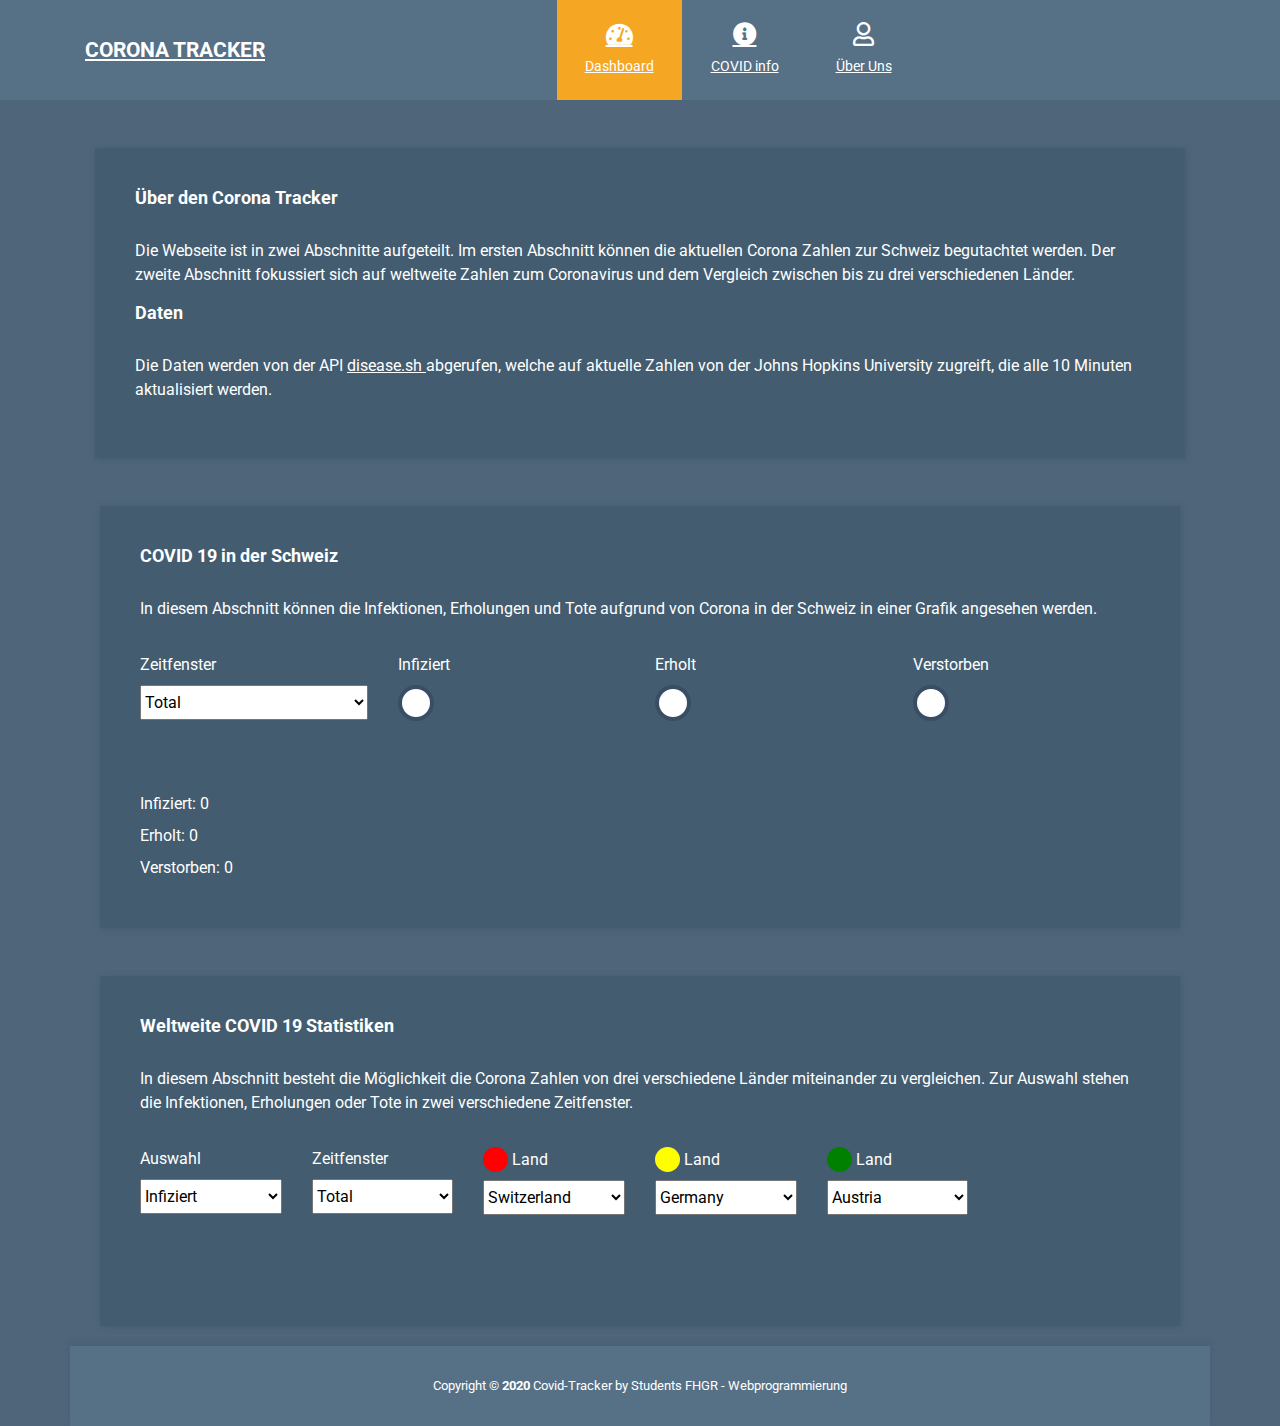
<file: coronagraph/index.html>
<!DOCTYPE html>
<html lang="en">

<head>
    <meta charset="UTF-8">
    <meta name="viewport" content="width=device-width, initial-scale=1.0">
    <meta http-equiv="X-UA-Compatible" content="ie=edge">
    <title>Covid-19 Tracker</title>

    <!-- jQuery Library -->
    <script src="js/jquery-3.3.1.min.js"></script>

    <!-- Style -->
    <link rel="stylesheet" href="https://fonts.googleapis.com/css?family=Roboto:400,700">
    <link rel="stylesheet" href="css/fontawesome.min.css">
    <link rel="stylesheet" href="css/bootstrap.min.css">
    <script src="js/bootstrap.min.js"></script>
    <link rel="stylesheet" href="css/templatemo-style.css">

    <!-- chart.js Library -->
    <script src="js/Chart.min.js"></script>
</head>



<body id="reportsPage">
    <div class="" id="home">
        <nav class="navbar navbar-expand-xl">
            <div class="container h-100">
                <a class="navbar-brand" href="index.html">
                    <h1 class="tm-site-title mb-0">Corona Tracker</h1>
                </a>
                <button class="navbar-toggler ml-auto mr-0" type="button" data-toggle="collapse" data-target="#navbarSupportedContent"
                    aria-controls="navbarSupportedContent" aria-expanded="false" aria-label="Toggle navigation">
                    <i class="fas fa-bars tm-nav-icon"></i>
                </button>

                <div class="collapse navbar-collapse" id="navbarSupportedContent">
                    <ul class="navbar-nav mx-auto h-100">
                        <li class="nav-item">
                            <a class="nav-link active" href="#">
                                <i class="fas fa-tachometer-alt"></i>
                                Dashboard
                                <span class="sr-only">(current)</span>
                            </a>
                        </li>

                        <li class="nav-item">
                            <a class="nav-link" href="covidinfo.html">
                                <i class="fas fa-info-circle"></i> COVID info
                            </a>
                        </li>

                        <li class="nav-item">
                            <a class="nav-link" href="about.html">
                                <i class="far fa-user"></i>
                                Über Uns
                            </a>
                        </li>
                    </ul>

                </div>
            </div>

        </nav>
        <div class="container">
            <div class="container mt-5">
                <div class="row tm-content-row">
                    <div class="col-12 tm-block-col" style="margin-bottom:0">
                        <div class="tm-bg-primary-dark tm-block tm-block-h-auto">
                            <h2 class="tm-block-title">Über den Corona Tracker</h2>
                            <p class="text-white">Die Webseite ist in zwei Abschnitte aufgeteilt. Im ersten Abschnitt können die aktuellen Corona Zahlen zur Schweiz begutachtet werden. Der zweite Abschnitt fokussiert sich auf weltweite Zahlen zum Coronavirus und dem Vergleich zwischen bis zu drei verschiedenen Länder.</p>
                            <h2 class="tm-block-title">Daten</h2>
                            <p class="text-white"> Die Daten werden von der API <a href="https://disease.sh/ "> disease.sh </a>abgerufen, welche auf aktuelle Zahlen von der Johns Hopkins University zugreift, die alle 10 Minuten aktualisiert werden.</p>
                            
                            
                        </div>
                    </div>
                </div>
            </div>

            <div class="container-fluid mt-5">
                <div class="tm-bg-primary-dark tm-block">
                    <h2 class="tm-block-title">COVID 19 in der Schweiz</h2>
                    <p class="text-white">In diesem Abschnitt können die Infektionen, Erholungen und Tote aufgrund von Corona in der Schweiz in einer Grafik angesehen werden. </p>
                    <div class="row">
                        <div class="col-lg-3 col-md-3 col-sm-6 col-xs-12 mt-3">
                            <label>Zeitfenster</label>
                            <select id="ct_timeframe">
                                <option value="1">Total</option>
                                <option value="0">Letzter Monat</option>
                            </select>
                        </div>
                        <div class="col-lg-3 col-md-3 col-sm-6 col-xs-12 mt-3">
                            <label>Infiziert</label>
                            <input type="checkbox" name="ct_cases" checked="checked" />
                        </div>
                        <div class="col-lg-3 col-md-3 col-sm-6 col-xs-12 mt-3">
                            <label>Erholt</label>
                            <input type="checkbox" name="ct_recovered" checked="checked" />
                        </div>
                        <div class="col-lg-3 col-md-3 col-sm-6 col-xs-12 mt-3">
                            <label>Verstorben</label>
                            <input type="checkbox" name="ct_deaths" checked="checked" />
                        </div>
                    </div>
                    <div class="row">
                        <div class="col-lg-3 col-md-3 col-sm-12 col-xs-12 mt-3">
                            <h2 class="tm-block-title mt-5" id="ct_title"></h2>
                            <div id="ct_infected_val" class="country-data">
                                <label>Infiziert:</label>
                                <span>0</span>
                            </div>
                            <div id="ct_recovered_val" class="country-data">
                                <label>Erholt:</label>
                                <span>0</span>
                            </div>
                            <div id="ct_deaths_val" class="country-data">
                                <label>Verstorben:</label>
                                <span>0</span>
                            </div>
                        </div>
                        <div id="countryChart" class="col-lg-9 col-md-9 col-sm-12 col-xs-12 mt-3"></div>
                    </div>
                </div>
            </div>

            <div class="container-fluid mt-5">
                <div class="tm-bg-primary-dark tm-block">
                    <h2 class="tm-block-title">Weltweite COVID 19 Statistiken</h2>
                    <p class="text-white">In diesem Abschnitt besteht die Möglichkeit die Corona Zahlen von drei verschiedene Länder miteinander zu vergleichen. Zur Auswahl stehen die Infektionen, Erholungen oder Tote in zwei verschiedene Zeitfenster. </p>
                    <div class="row">
                        <div class="col-lg-2 col-md-4 col-sm-6 col-xs-12 mt-3">
                            <label>Auswahl</label>
                            <select id="ww_type">
                                <option value="cases">Infiziert</option>
                                <option value="recovered">Erholt</option>
                                <option value="deaths">Verstorben</option>
                            </select>
                        </div>
                        <div class="col-lg-2 col-md-4 col-sm-6 col-xs-12 mt-3">
                            <label>Zeitfenster</label>
                            <select id="ww_timeframe">
                                <option value="1">Total</option>
                                <option value="0">Letzte 30 Tage</option>
                            </select>
                        </div>
                        <div class="col-lg-2 col-md-4 col-sm-6 col-xs-12 mt-3">
                            <label><div class="info-ball red"></div> <div class="info-bal-text">Land</div></label>
                            <select id="ww_country1">
                                <option>Afghanistan</option><option>Albania</option><option>Algeria</option><option>Andorra</option><option>Angola</option><option>Antigua and Barbuda</option><option>Argentina</option><option>Armenia</option><option>Australia</option><option>Austria</option><option>Azerbaijan</option><option>Bahamas</option><option>Bahrain</option><option>Bangladesh</option><option>Barbados</option><option>Belarus</option><option>Belgium</option><option>Belize</option><option>Benin</option><option>Bhutan</option><option>Bolivia</option><option>Bosnia</option><option>Botswana</option><option>Brazil</option><option>Brunei</option><option>Bulgaria</option><option>Burkina Faso</option><option>Burma</option><option>Burundi</option><option>Cabo Verde</option><option>Cambodia</option><option>Cameroon</option><option>Canada</option><option>Central African Republic</option><option>Chad</option><option>Chile</option><option>China</option><option>Colombia</option><option>Comoros</option><option>Congo</option><option>DRC</option><option>Costa Rica</option><option>Côte d'Ivoire</option><option>Croatia</option><option>Cuba</option><option>Cyprus</option><option>Czechia</option><option>Denmark</option><option>Diamond Princess</option><option>Djibouti</option><option>Dominica</option><option>Dominican Republic</option><option>Ecuador</option><option>Egypt</option><option>El Salvador</option><option>Equatorial Guinea</option><option>Eritrea</option><option>Estonia</option><option>Swaziland</option><option>Ethiopia</option><option>Fiji</option><option>Finland</option><option>France</option><option>Gabon</option><option>Gambia</option><option>Georgia</option><option>Germany</option><option>Ghana</option><option>Greece</option><option>Grenada</option><option>Guatemala</option><option>Guinea</option><option>Guinea-Bissau</option><option>Guyana</option><option>Haiti</option><option>Holy See</option><option>Honduras</option><option>Hungary</option><option>Iceland</option><option>India</option><option>Indonesia</option><option>Iran</option><option>Iraq</option><option>Ireland</option><option>Israel</option><option>Italy</option><option>Jamaica</option><option>Japan</option><option>Jordan</option><option>Kazakhstan</option><option>Kenya</option><option>S. Korea</option><option>Kosovo</option><option>Kuwait</option><option>Kyrgyzstan</option><option>Lao People's Democratic Republic</option><option>Latvia</option><option>Lebanon</option><option>Lesotho</option><option>Liberia</option><option>Libyan Arab Jamahiriya</option><option>Liechtenstein</option><option>Lithuania</option><option>Luxembourg</option><option>MS Zaandam</option><option>Madagascar</option><option>Malawi</option><option>Malaysia</option><option>Maldives</option><option>Mali</option><option>Malta</option><option>Marshall Islands</option><option>Mauritania</option><option>Mauritius</option><option>Mexico</option><option>Moldova</option><option>Monaco</option><option>Mongolia</option><option>Montenegro</option><option>Morocco</option><option>Mozambique</option><option>Namibia</option><option>Nepal</option><option>Netherlands</option><option>New Zealand</option><option>Nicaragua</option><option>Niger</option><option>Nigeria</option><option>Macedonia</option><option>Norway</option><option>Oman</option><option>Pakistan</option><option>Panama</option><option>Papua New Guinea</option><option>Paraguay</option><option>Peru</option><option>Philippines</option><option>Poland</option><option>Portugal</option><option>Qatar</option><option>Romania</option><option>Russia</option><option>Rwanda</option><option>Saint Kitts and Nevis</option><option>Saint Lucia</option><option>Saint Vincent and the Grenadines</option><option>San Marino</option><option>Sao Tome and Principe</option><option>Saudi Arabia</option><option>Senegal</option><option>Serbia</option><option>Seychelles</option><option>Sierra Leone</option><option>Singapore</option><option>Slovakia</option><option>Slovenia</option><option>Solomon Islands</option><option>Somalia</option><option>South Africa</option><option>South Sudan</option><option>Spain</option><option>Sri Lanka</option><option>Sudan</option><option>Suriname</option><option>Sweden</option><option selected="selected">Switzerland</option><option>Syrian Arab Republic</option><option>Taiwan</option><option>Tajikistan</option><option>Tanzania</option><option>Thailand</option><option>Timor-Leste</option><option>Togo</option><option>Trinidad and Tobago</option><option>Tunisia</option><option>Turkey</option><option>USA</option><option>Uganda</option><option>Ukraine</option><option>UAE</option><option>UK</option><option>Uruguay</option><option>Uzbekistan</option><option>Vanuatu</option><option>Venezuela</option><option>Vietnam</option><option>West Bank and Gaza</option><option>Western Sahara</option><option>Yemen</option><option>Zambia</option><option>Zimbabwe</option>
                            </select>
                        </div>
                        <div class="col-lg-2 col-md-4 col-sm-6 col-xs-12 mt-3">
                            <label><div class="info-ball yellow"></div> <div class="info-bal-text">Land</div></label>
                            <select id="ww_country2">
                                <option>Afghanistan</option><option>Albania</option><option>Algeria</option><option>Andorra</option><option>Angola</option><option>Antigua and Barbuda</option><option>Argentina</option><option>Armenia</option><option>Australia</option><option>Austria</option><option>Azerbaijan</option><option>Bahamas</option><option>Bahrain</option><option>Bangladesh</option><option>Barbados</option><option>Belarus</option><option>Belgium</option><option>Belize</option><option>Benin</option><option>Bhutan</option><option>Bolivia</option><option>Bosnia</option><option>Botswana</option><option>Brazil</option><option>Brunei</option><option>Bulgaria</option><option>Burkina Faso</option><option>Burma</option><option>Burundi</option><option>Cabo Verde</option><option>Cambodia</option><option>Cameroon</option><option>Canada</option><option>Central African Republic</option><option>Chad</option><option>Chile</option><option>China</option><option>Colombia</option><option>Comoros</option><option>Congo</option><option>DRC</option><option>Costa Rica</option><option>Côte d'Ivoire</option><option>Croatia</option><option>Cuba</option><option>Cyprus</option><option>Czechia</option><option>Denmark</option><option>Diamond Princess</option><option>Djibouti</option><option>Dominica</option><option>Dominican Republic</option><option>Ecuador</option><option>Egypt</option><option>El Salvador</option><option>Equatorial Guinea</option><option>Eritrea</option><option>Estonia</option><option>Swaziland</option><option>Ethiopia</option><option>Fiji</option><option>Finland</option><option>France</option><option>Gabon</option><option>Gambia</option><option>Georgia</option><option selected="selected">Germany</option><option>Ghana</option><option>Greece</option><option>Grenada</option><option>Guatemala</option><option>Guinea</option><option>Guinea-Bissau</option><option>Guyana</option><option>Haiti</option><option>Holy See</option><option>Honduras</option><option>Hungary</option><option>Iceland</option><option>India</option><option>Indonesia</option><option>Iran</option><option>Iraq</option><option>Ireland</option><option>Israel</option><option>Italy</option><option>Jamaica</option><option>Japan</option><option>Jordan</option><option>Kazakhstan</option><option>Kenya</option><option>S. Korea</option><option>Kosovo</option><option>Kuwait</option><option>Kyrgyzstan</option><option>Lao People's Democratic Republic</option><option>Latvia</option><option>Lebanon</option><option>Lesotho</option><option>Liberia</option><option>Libyan Arab Jamahiriya</option><option>Liechtenstein</option><option>Lithuania</option><option>Luxembourg</option><option>MS Zaandam</option><option>Madagascar</option><option>Malawi</option><option>Malaysia</option><option>Maldives</option><option>Mali</option><option>Malta</option><option>Marshall Islands</option><option>Mauritania</option><option>Mauritius</option><option>Mexico</option><option>Moldova</option><option>Monaco</option><option>Mongolia</option><option>Montenegro</option><option>Morocco</option><option>Mozambique</option><option>Namibia</option><option>Nepal</option><option>Netherlands</option><option>New Zealand</option><option>Nicaragua</option><option>Niger</option><option>Nigeria</option><option>Macedonia</option><option>Norway</option><option>Oman</option><option>Pakistan</option><option>Panama</option><option>Papua New Guinea</option><option>Paraguay</option><option>Peru</option><option>Philippines</option><option>Poland</option><option>Portugal</option><option>Qatar</option><option>Romania</option><option>Russia</option><option>Rwanda</option><option>Saint Kitts and Nevis</option><option>Saint Lucia</option><option>Saint Vincent and the Grenadines</option><option>San Marino</option><option>Sao Tome and Principe</option><option>Saudi Arabia</option><option>Senegal</option><option>Serbia</option><option>Seychelles</option><option>Sierra Leone</option><option>Singapore</option><option>Slovakia</option><option>Slovenia</option><option>Solomon Islands</option><option>Somalia</option><option>South Africa</option><option>South Sudan</option><option>Spain</option><option>Sri Lanka</option><option>Sudan</option><option>Suriname</option><option>Sweden</option><option>Switzerland</option><option>Syrian Arab Republic</option><option>Taiwan</option><option>Tajikistan</option><option>Tanzania</option><option>Thailand</option><option>Timor-Leste</option><option>Togo</option><option>Trinidad and Tobago</option><option>Tunisia</option><option>Turkey</option><option>USA</option><option>Uganda</option><option>Ukraine</option><option>UAE</option><option>UK</option><option>Uruguay</option><option>Uzbekistan</option><option>Vanuatu</option><option>Venezuela</option><option>Vietnam</option><option>West Bank and Gaza</option><option>Western Sahara</option><option>Yemen</option><option>Zambia</option><option>Zimbabwe</option>
                            </select>
                        </div>
                        <div class="col-lg-2 col-md-4 col-sm-6 col-xs-12 mt-3">
                            <label><div class="info-ball green"></div> <div class="info-bal-text">Land</div></label>
                            <select id="ww_country3">
                                <option>Afghanistan</option><option>Albania</option><option>Algeria</option><option>Andorra</option><option>Angola</option><option>Antigua and Barbuda</option><option>Argentina</option><option>Armenia</option><option>Australia</option><option selected="selected">Austria</option><option>Azerbaijan</option><option>Bahamas</option><option>Bahrain</option><option>Bangladesh</option><option>Barbados</option><option>Belarus</option><option>Belgium</option><option>Belize</option><option>Benin</option><option>Bhutan</option><option>Bolivia</option><option>Bosnia</option><option>Botswana</option><option>Brazil</option><option>Brunei</option><option>Bulgaria</option><option>Burkina Faso</option><option>Burma</option><option>Burundi</option><option>Cabo Verde</option><option>Cambodia</option><option>Cameroon</option><option>Canada</option><option>Central African Republic</option><option>Chad</option><option>Chile</option><option>China</option><option>Colombia</option><option>Comoros</option><option>Congo</option><option>DRC</option><option>Costa Rica</option><option>Côte d'Ivoire</option><option>Croatia</option><option>Cuba</option><option>Cyprus</option><option>Czechia</option><option>Denmark</option><option>Diamond Princess</option><option>Djibouti</option><option>Dominica</option><option>Dominican Republic</option><option>Ecuador</option><option>Egypt</option><option>El Salvador</option><option>Equatorial Guinea</option><option>Eritrea</option><option>Estonia</option><option>Swaziland</option><option>Ethiopia</option><option>Fiji</option><option>Finland</option><option>France</option><option>Gabon</option><option>Gambia</option><option>Georgia</option><option>Germany</option><option>Ghana</option><option>Greece</option><option>Grenada</option><option>Guatemala</option><option>Guinea</option><option>Guinea-Bissau</option><option>Guyana</option><option>Haiti</option><option>Holy See</option><option>Honduras</option><option>Hungary</option><option>Iceland</option><option>India</option><option>Indonesia</option><option>Iran</option><option>Iraq</option><option>Ireland</option><option>Israel</option><option>Italy</option><option>Jamaica</option><option>Japan</option><option>Jordan</option><option>Kazakhstan</option><option>Kenya</option><option>S. Korea</option><option>Kosovo</option><option>Kuwait</option><option>Kyrgyzstan</option><option>Lao People's Democratic Republic</option><option>Latvia</option><option>Lebanon</option><option>Lesotho</option><option>Liberia</option><option>Libyan Arab Jamahiriya</option><option>Liechtenstein</option><option>Lithuania</option><option>Luxembourg</option><option>MS Zaandam</option><option>Madagascar</option><option>Malawi</option><option>Malaysia</option><option>Maldives</option><option>Mali</option><option>Malta</option><option>Marshall Islands</option><option>Mauritania</option><option>Mauritius</option><option>Mexico</option><option>Moldova</option><option>Monaco</option><option>Mongolia</option><option>Montenegro</option><option>Morocco</option><option>Mozambique</option><option>Namibia</option><option>Nepal</option><option>Netherlands</option><option>New Zealand</option><option>Nicaragua</option><option>Niger</option><option>Nigeria</option><option>Macedonia</option><option>Norway</option><option>Oman</option><option>Pakistan</option><option>Panama</option><option>Papua New Guinea</option><option>Paraguay</option><option>Peru</option><option>Philippines</option><option>Poland</option><option>Portugal</option><option>Qatar</option><option>Romania</option><option>Russia</option><option>Rwanda</option><option>Saint Kitts and Nevis</option><option>Saint Lucia</option><option>Saint Vincent and the Grenadines</option><option>San Marino</option><option>Sao Tome and Principe</option><option>Saudi Arabia</option><option>Senegal</option><option>Serbia</option><option>Seychelles</option><option>Sierra Leone</option><option>Singapore</option><option>Slovakia</option><option>Slovenia</option><option>Solomon Islands</option><option>Somalia</option><option>South Africa</option><option>South Sudan</option><option>Spain</option><option>Sri Lanka</option><option>Sudan</option><option>Suriname</option><option>Sweden</option><option>Switzerland</option><option>Syrian Arab Republic</option><option>Taiwan</option><option>Tajikistan</option><option>Tanzania</option><option>Thailand</option><option>Timor-Leste</option><option>Togo</option><option>Trinidad and Tobago</option><option>Tunisia</option><option>Turkey</option><option>USA</option><option>Uganda</option><option>Ukraine</option><option>UAE</option><option>UK</option><option>Uruguay</option><option>Uzbekistan</option><option>Vanuatu</option><option>Venezuela</option><option>Vietnam</option><option>West Bank and Gaza</option><option>Western Sahara</option><option>Yemen</option><option>Zambia</option><option>Zimbabwe</option>
                            </select>
                        </div>
                    </div>
                    <h2 class="tm-block-title mt-5" id="ww_title"></h2>
                    <div id="worldwideChart"></div>
                </div>
            </div>

            <footer class="tm-footer row tm-mt-small">
                <div class="col-12 font-weight-light">
                  <p class="text-center text-white mb-0 px-4 small">
                    Copyright &copy; <b>2020</b> Covid-Tracker by Students FHGR - Webprogrammierung
                  </p>
                </div>
          </footer>
    </div>
    </div>
<script src="js/myscript.js"></script>

</body>

</html>
</file>
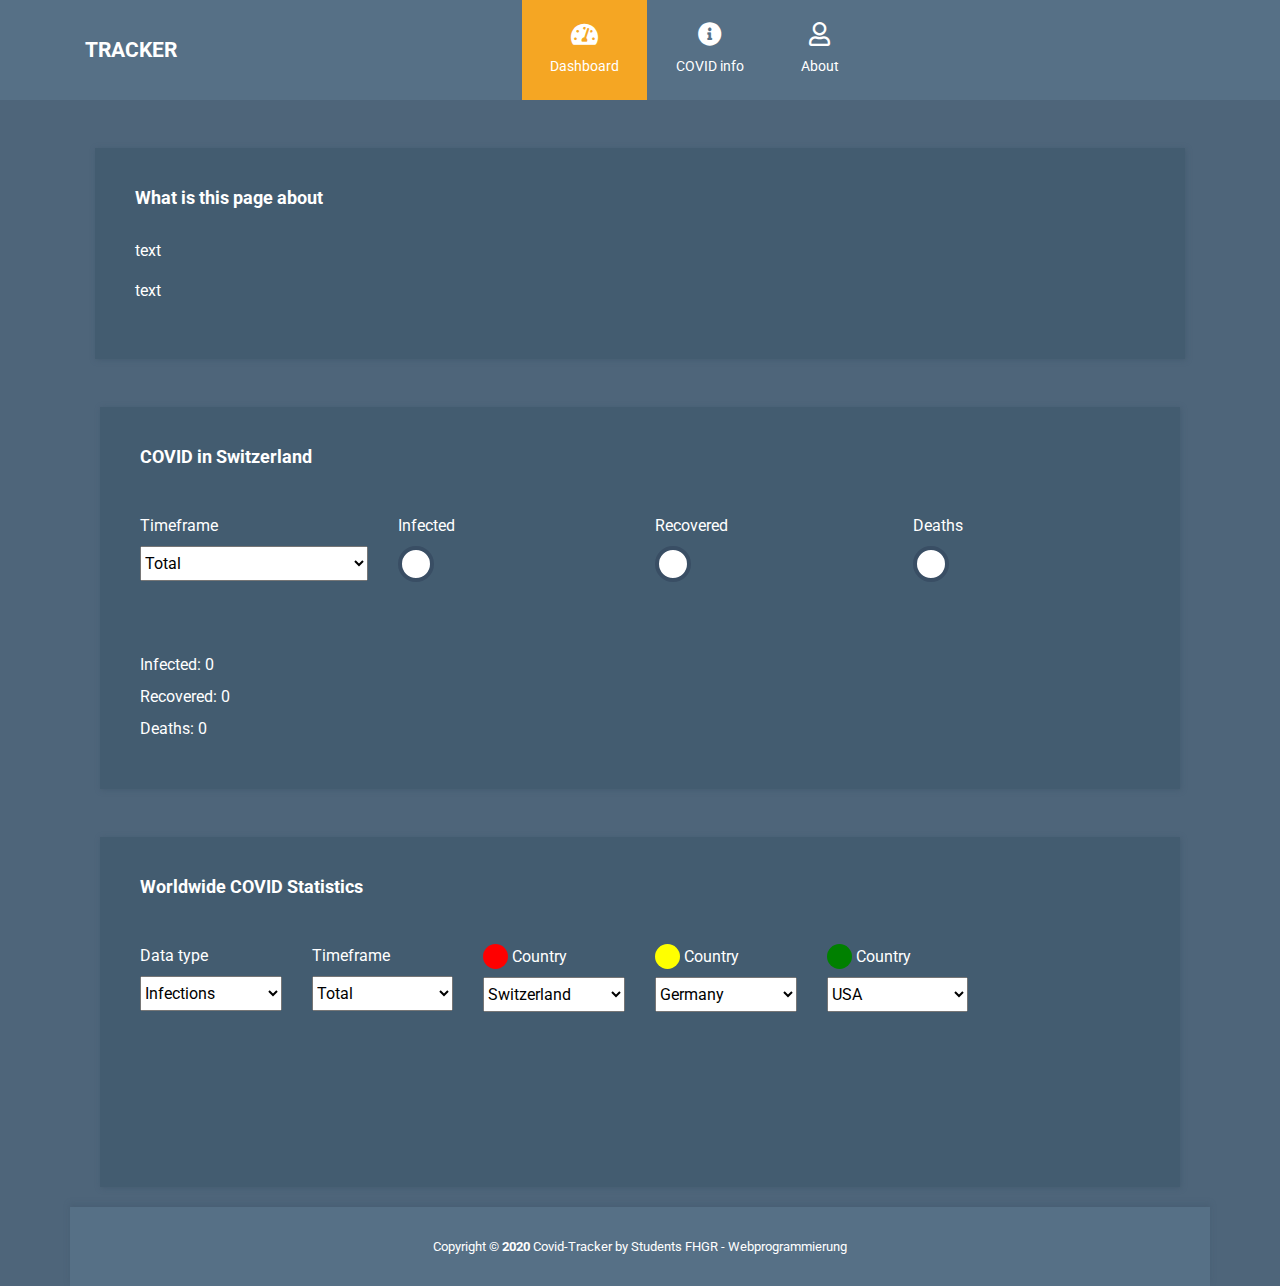
<file: coronagraph/coronagraph/index.html>
<!DOCTYPE html>
<html lang="en">

<head>
    <meta charset="UTF-8">
    <meta name="viewport" content="width=device-width, initial-scale=1.0">
    <meta http-equiv="X-UA-Compatible" content="ie=edge">
    <title>Covid-19 Tracker</title>

    <!-- This is a general library to make usage of javascript easier and cross-browser -->
    <script src="js/jquery-3.3.1.min.js"></script>

    <!-- General styling for the page -->
    <link rel="stylesheet" href="https://fonts.googleapis.com/css?family=Roboto:400,700"><!-- The font used on the page -->
    <link rel="stylesheet" href="css/fontawesome.min.css"><!-- Library of icons; this is used for the two icons in the menu -->
    <link rel="stylesheet" href="css/bootstrap.min.css"><!-- The css library used for general styling classes to give the page its layout -->
    <script src="js/bootstrap.min.js"></script> <!-- The javascript side of the bootstrap library; used for the menu on smaller screens -->
    <link rel="stylesheet" href="css/templatemo-style.css"> <!-- General CSS styling of the page -->

    <!-- The library used to draw the chart -->
    <script src="js/Chart.min.js"></script>
</head>



<body id="reportsPage">
    <div class="" id="home">
        <nav class="navbar navbar-expand-xl">
            <div class="container h-100">
                <a class="navbar-brand" href="index.html">
                    <h1 class="tm-site-title mb-0">Tracker</h1>
                </a>
                <button class="navbar-toggler ml-auto mr-0" type="button" data-toggle="collapse" data-target="#navbarSupportedContent"
                    aria-controls="navbarSupportedContent" aria-expanded="false" aria-label="Toggle navigation">
                    <i class="fas fa-bars tm-nav-icon"></i>
                </button>

                <div class="collapse navbar-collapse" id="navbarSupportedContent">
                    <ul class="navbar-nav mx-auto h-100">
                        <li class="nav-item">
                            <a class="nav-link active" href="#">
                                <i class="fas fa-tachometer-alt"></i>
                                Dashboard
                                <span class="sr-only">(current)</span>
                            </a>
                        </li>

                        <li class="nav-item">
                            <a class="nav-link" href="covidinfo.html">
                                <i class="fas fa-info-circle"></i> COVID info
                            </a>
                        </li>

                        <li class="nav-item">
                            <a class="nav-link" href="about.html">
                                <i class="far fa-user"></i>
                                About
                            </a>
                        </li>
                    </ul>
                   
                </div>
            </div>

        </nav>
        <div class="container">
            <div class="container mt-5">
                <div class="row tm-content-row">
                    <div class="col-12 tm-block-col" style="margin-bottom:0">
                        <div class="tm-bg-primary-dark tm-block tm-block-h-auto">
                            <h2 class="tm-block-title">What is this page about</h2>
                            <p class="text-white">text</p>
                            <p class="text-white">text</p>
                        </div>
                    </div>
                </div>
            </div>

            <div class="container-fluid mt-5">
                <div class="tm-bg-primary-dark tm-block">
                    <h2 class="tm-block-title">COVID in Switzerland</h2>
                    <div class="row">
                        <div class="col-lg-3 col-md-3 col-sm-6 col-xs-12 mt-3">
                            <label>Timeframe</label>
                            <select id="ct_timeframe">
                                <option value="1">Total</option>
                                <option value="0">Latest month</option>
                            </select>
                        </div>
                        <div class="col-lg-3 col-md-3 col-sm-6 col-xs-12 mt-3">
                            <label>Infected</label>
                            <input type="checkbox" name="ct_cases" checked="checked" />
                        </div>
                        <div class="col-lg-3 col-md-3 col-sm-6 col-xs-12 mt-3">
                            <label>Recovered</label>
                            <input type="checkbox" name="ct_recovered" checked="checked" />
                        </div>
                        <div class="col-lg-3 col-md-3 col-sm-6 col-xs-12 mt-3">
                            <label>Deaths</label>
                            <input type="checkbox" name="ct_deaths" checked="checked" />
                        </div>
                    </div>
                    <div class="row">
                        <div class="col-lg-3 col-md-3 col-sm-12 col-xs-12 mt-3">
                            <h2 class="tm-block-title mt-5" id="ct_title"></h2>
                            <div id="ct_infected_val" class="country-data">
                                <label>Infected:</label>
                                <span>0</span>
                            </div>
                            <div id="ct_recovered_val" class="country-data">
                                <label>Recovered:</label>
                                <span>0</span>
                            </div>
                            <div id="ct_deaths_val" class="country-data">
                                <label>Deaths:</label>
                                <span>0</span>
                            </div>
                        </div>
                        <div id="countryChart" class="col-lg-9 col-md-9 col-sm-12 col-xs-12 mt-3"></div>
                    </div>
                </div>
            </div>

            <div class="container-fluid mt-5">
                <div class="tm-bg-primary-dark tm-block">
                    <h2 class="tm-block-title">Worldwide COVID Statistics</h2>
                    <div class="row">
                        <div class="col-lg-2 col-md-4 col-sm-6 col-xs-12 mt-3">
                            <label>Data type</label>
                            <select id="ww_type">
                                <option value="cases">Infections</option>
                                <option value="recovered">Recoveries</option>
                                <option value="deaths">Deaths</option>
                            </select>
                        </div>
                        <div class="col-lg-2 col-md-4 col-sm-6 col-xs-12 mt-3">
                            <label>Timeframe</label>
                            <select id="ww_timeframe">
                                <option value="1">Total</option>
                                <option value="0">Last 30 days</option>
                            </select>
                        </div>
                        <div class="col-lg-2 col-md-4 col-sm-6 col-xs-12 mt-3">
                            <label><div class="info-ball red"></div> <div class="info-bal-text">Country</div></label>
                            <select id="ww_country1">
                                <option>Afghanistan</option><option>Albania</option><option>Algeria</option><option>Andorra</option><option>Angola</option><option>Antigua and Barbuda</option><option>Argentina</option><option>Armenia</option><option>Australia</option><option>Austria</option><option>Azerbaijan</option><option>Bahamas</option><option>Bahrain</option><option>Bangladesh</option><option>Barbados</option><option>Belarus</option><option>Belgium</option><option>Belize</option><option>Benin</option><option>Bhutan</option><option>Bolivia</option><option>Bosnia</option><option>Botswana</option><option>Brazil</option><option>Brunei</option><option>Bulgaria</option><option>Burkina Faso</option><option>Burma</option><option>Burundi</option><option>Cabo Verde</option><option>Cambodia</option><option>Cameroon</option><option>Canada</option><option>Central African Republic</option><option>Chad</option><option>Chile</option><option>China</option><option>Colombia</option><option>Comoros</option><option>Congo</option><option>DRC</option><option>Costa Rica</option><option>Côte d'Ivoire</option><option>Croatia</option><option>Cuba</option><option>Cyprus</option><option>Czechia</option><option>Denmark</option><option>Diamond Princess</option><option>Djibouti</option><option>Dominica</option><option>Dominican Republic</option><option>Ecuador</option><option>Egypt</option><option>El Salvador</option><option>Equatorial Guinea</option><option>Eritrea</option><option>Estonia</option><option>Swaziland</option><option>Ethiopia</option><option>Fiji</option><option>Finland</option><option>France</option><option>Gabon</option><option>Gambia</option><option>Georgia</option><option>Germany</option><option>Ghana</option><option>Greece</option><option>Grenada</option><option>Guatemala</option><option>Guinea</option><option>Guinea-Bissau</option><option>Guyana</option><option>Haiti</option><option>Holy See</option><option>Honduras</option><option>Hungary</option><option>Iceland</option><option>India</option><option>Indonesia</option><option>Iran</option><option>Iraq</option><option>Ireland</option><option>Israel</option><option>Italy</option><option>Jamaica</option><option>Japan</option><option>Jordan</option><option>Kazakhstan</option><option>Kenya</option><option>S. Korea</option><option>Kosovo</option><option>Kuwait</option><option>Kyrgyzstan</option><option>Lao People's Democratic Republic</option><option>Latvia</option><option>Lebanon</option><option>Lesotho</option><option>Liberia</option><option>Libyan Arab Jamahiriya</option><option>Liechtenstein</option><option>Lithuania</option><option>Luxembourg</option><option>MS Zaandam</option><option>Madagascar</option><option>Malawi</option><option>Malaysia</option><option>Maldives</option><option>Mali</option><option>Malta</option><option>Marshall Islands</option><option>Mauritania</option><option>Mauritius</option><option>Mexico</option><option>Moldova</option><option>Monaco</option><option>Mongolia</option><option>Montenegro</option><option>Morocco</option><option>Mozambique</option><option>Namibia</option><option>Nepal</option><option>Netherlands</option><option>New Zealand</option><option>Nicaragua</option><option>Niger</option><option>Nigeria</option><option>Macedonia</option><option>Norway</option><option>Oman</option><option>Pakistan</option><option>Panama</option><option>Papua New Guinea</option><option>Paraguay</option><option>Peru</option><option>Philippines</option><option>Poland</option><option>Portugal</option><option>Qatar</option><option>Romania</option><option>Russia</option><option>Rwanda</option><option>Saint Kitts and Nevis</option><option>Saint Lucia</option><option>Saint Vincent and the Grenadines</option><option>San Marino</option><option>Sao Tome and Principe</option><option>Saudi Arabia</option><option>Senegal</option><option>Serbia</option><option>Seychelles</option><option>Sierra Leone</option><option>Singapore</option><option>Slovakia</option><option>Slovenia</option><option>Solomon Islands</option><option>Somalia</option><option>South Africa</option><option>South Sudan</option><option>Spain</option><option>Sri Lanka</option><option>Sudan</option><option>Suriname</option><option>Sweden</option><option selected="selected">Switzerland</option><option>Syrian Arab Republic</option><option>Taiwan</option><option>Tajikistan</option><option>Tanzania</option><option>Thailand</option><option>Timor-Leste</option><option>Togo</option><option>Trinidad and Tobago</option><option>Tunisia</option><option>Turkey</option><option>USA</option><option>Uganda</option><option>Ukraine</option><option>UAE</option><option>UK</option><option>Uruguay</option><option>Uzbekistan</option><option>Vanuatu</option><option>Venezuela</option><option>Vietnam</option><option>West Bank and Gaza</option><option>Western Sahara</option><option>Yemen</option><option>Zambia</option><option>Zimbabwe</option>
                            </select>
                        </div>
                        <div class="col-lg-2 col-md-4 col-sm-6 col-xs-12 mt-3">
                            <label><div class="info-ball yellow"></div> <div class="info-bal-text">Country</div></label>
                            <select id="ww_country2">
                                <option>Afghanistan</option><option>Albania</option><option>Algeria</option><option>Andorra</option><option>Angola</option><option>Antigua and Barbuda</option><option>Argentina</option><option>Armenia</option><option>Australia</option><option>Austria</option><option>Azerbaijan</option><option>Bahamas</option><option>Bahrain</option><option>Bangladesh</option><option>Barbados</option><option>Belarus</option><option>Belgium</option><option>Belize</option><option>Benin</option><option>Bhutan</option><option>Bolivia</option><option>Bosnia</option><option>Botswana</option><option>Brazil</option><option>Brunei</option><option>Bulgaria</option><option>Burkina Faso</option><option>Burma</option><option>Burundi</option><option>Cabo Verde</option><option>Cambodia</option><option>Cameroon</option><option>Canada</option><option>Central African Republic</option><option>Chad</option><option>Chile</option><option>China</option><option>Colombia</option><option>Comoros</option><option>Congo</option><option>DRC</option><option>Costa Rica</option><option>Côte d'Ivoire</option><option>Croatia</option><option>Cuba</option><option>Cyprus</option><option>Czechia</option><option>Denmark</option><option>Diamond Princess</option><option>Djibouti</option><option>Dominica</option><option>Dominican Republic</option><option>Ecuador</option><option>Egypt</option><option>El Salvador</option><option>Equatorial Guinea</option><option>Eritrea</option><option>Estonia</option><option>Swaziland</option><option>Ethiopia</option><option>Fiji</option><option>Finland</option><option>France</option><option>Gabon</option><option>Gambia</option><option>Georgia</option><option selected="selected">Germany</option><option>Ghana</option><option>Greece</option><option>Grenada</option><option>Guatemala</option><option>Guinea</option><option>Guinea-Bissau</option><option>Guyana</option><option>Haiti</option><option>Holy See</option><option>Honduras</option><option>Hungary</option><option>Iceland</option><option>India</option><option>Indonesia</option><option>Iran</option><option>Iraq</option><option>Ireland</option><option>Israel</option><option>Italy</option><option>Jamaica</option><option>Japan</option><option>Jordan</option><option>Kazakhstan</option><option>Kenya</option><option>S. Korea</option><option>Kosovo</option><option>Kuwait</option><option>Kyrgyzstan</option><option>Lao People's Democratic Republic</option><option>Latvia</option><option>Lebanon</option><option>Lesotho</option><option>Liberia</option><option>Libyan Arab Jamahiriya</option><option>Liechtenstein</option><option>Lithuania</option><option>Luxembourg</option><option>MS Zaandam</option><option>Madagascar</option><option>Malawi</option><option>Malaysia</option><option>Maldives</option><option>Mali</option><option>Malta</option><option>Marshall Islands</option><option>Mauritania</option><option>Mauritius</option><option>Mexico</option><option>Moldova</option><option>Monaco</option><option>Mongolia</option><option>Montenegro</option><option>Morocco</option><option>Mozambique</option><option>Namibia</option><option>Nepal</option><option>Netherlands</option><option>New Zealand</option><option>Nicaragua</option><option>Niger</option><option>Nigeria</option><option>Macedonia</option><option>Norway</option><option>Oman</option><option>Pakistan</option><option>Panama</option><option>Papua New Guinea</option><option>Paraguay</option><option>Peru</option><option>Philippines</option><option>Poland</option><option>Portugal</option><option>Qatar</option><option>Romania</option><option>Russia</option><option>Rwanda</option><option>Saint Kitts and Nevis</option><option>Saint Lucia</option><option>Saint Vincent and the Grenadines</option><option>San Marino</option><option>Sao Tome and Principe</option><option>Saudi Arabia</option><option>Senegal</option><option>Serbia</option><option>Seychelles</option><option>Sierra Leone</option><option>Singapore</option><option>Slovakia</option><option>Slovenia</option><option>Solomon Islands</option><option>Somalia</option><option>South Africa</option><option>South Sudan</option><option>Spain</option><option>Sri Lanka</option><option>Sudan</option><option>Suriname</option><option>Sweden</option><option>Switzerland</option><option>Syrian Arab Republic</option><option>Taiwan</option><option>Tajikistan</option><option>Tanzania</option><option>Thailand</option><option>Timor-Leste</option><option>Togo</option><option>Trinidad and Tobago</option><option>Tunisia</option><option>Turkey</option><option>USA</option><option>Uganda</option><option>Ukraine</option><option>UAE</option><option>UK</option><option>Uruguay</option><option>Uzbekistan</option><option>Vanuatu</option><option>Venezuela</option><option>Vietnam</option><option>West Bank and Gaza</option><option>Western Sahara</option><option>Yemen</option><option>Zambia</option><option>Zimbabwe</option>
                            </select>
                        </div>
                        <div class="col-lg-2 col-md-4 col-sm-6 col-xs-12 mt-3">
                            <label><div class="info-ball green"></div> <div class="info-bal-text">Country</div></label>
                            <select id="ww_country3">
                                <option>Afghanistan</option><option>Albania</option><option>Algeria</option><option>Andorra</option><option>Angola</option><option>Antigua and Barbuda</option><option>Argentina</option><option>Armenia</option><option>Australia</option><option>Austria</option><option>Azerbaijan</option><option>Bahamas</option><option>Bahrain</option><option>Bangladesh</option><option>Barbados</option><option>Belarus</option><option>Belgium</option><option>Belize</option><option>Benin</option><option>Bhutan</option><option>Bolivia</option><option>Bosnia</option><option>Botswana</option><option>Brazil</option><option>Brunei</option><option>Bulgaria</option><option>Burkina Faso</option><option>Burma</option><option>Burundi</option><option>Cabo Verde</option><option>Cambodia</option><option>Cameroon</option><option>Canada</option><option>Central African Republic</option><option>Chad</option><option>Chile</option><option>China</option><option>Colombia</option><option>Comoros</option><option>Congo</option><option>DRC</option><option>Costa Rica</option><option>Côte d'Ivoire</option><option>Croatia</option><option>Cuba</option><option>Cyprus</option><option>Czechia</option><option>Denmark</option><option>Diamond Princess</option><option>Djibouti</option><option>Dominica</option><option>Dominican Republic</option><option>Ecuador</option><option>Egypt</option><option>El Salvador</option><option>Equatorial Guinea</option><option>Eritrea</option><option>Estonia</option><option>Swaziland</option><option>Ethiopia</option><option>Fiji</option><option>Finland</option><option>France</option><option>Gabon</option><option>Gambia</option><option>Georgia</option><option>Germany</option><option>Ghana</option><option>Greece</option><option>Grenada</option><option>Guatemala</option><option>Guinea</option><option>Guinea-Bissau</option><option>Guyana</option><option>Haiti</option><option>Holy See</option><option>Honduras</option><option>Hungary</option><option>Iceland</option><option>India</option><option>Indonesia</option><option>Iran</option><option>Iraq</option><option>Ireland</option><option>Israel</option><option>Italy</option><option>Jamaica</option><option>Japan</option><option>Jordan</option><option>Kazakhstan</option><option>Kenya</option><option>S. Korea</option><option>Kosovo</option><option>Kuwait</option><option>Kyrgyzstan</option><option>Lao People's Democratic Republic</option><option>Latvia</option><option>Lebanon</option><option>Lesotho</option><option>Liberia</option><option>Libyan Arab Jamahiriya</option><option>Liechtenstein</option><option>Lithuania</option><option>Luxembourg</option><option>MS Zaandam</option><option>Madagascar</option><option>Malawi</option><option>Malaysia</option><option>Maldives</option><option>Mali</option><option>Malta</option><option>Marshall Islands</option><option>Mauritania</option><option>Mauritius</option><option>Mexico</option><option>Moldova</option><option>Monaco</option><option>Mongolia</option><option>Montenegro</option><option>Morocco</option><option>Mozambique</option><option>Namibia</option><option>Nepal</option><option>Netherlands</option><option>New Zealand</option><option>Nicaragua</option><option>Niger</option><option>Nigeria</option><option>Macedonia</option><option>Norway</option><option>Oman</option><option>Pakistan</option><option>Panama</option><option>Papua New Guinea</option><option>Paraguay</option><option>Peru</option><option>Philippines</option><option>Poland</option><option>Portugal</option><option>Qatar</option><option>Romania</option><option>Russia</option><option>Rwanda</option><option>Saint Kitts and Nevis</option><option>Saint Lucia</option><option>Saint Vincent and the Grenadines</option><option>San Marino</option><option>Sao Tome and Principe</option><option>Saudi Arabia</option><option>Senegal</option><option>Serbia</option><option>Seychelles</option><option>Sierra Leone</option><option>Singapore</option><option>Slovakia</option><option>Slovenia</option><option>Solomon Islands</option><option>Somalia</option><option>South Africa</option><option>South Sudan</option><option>Spain</option><option>Sri Lanka</option><option>Sudan</option><option>Suriname</option><option>Sweden</option><option>Switzerland</option><option>Syrian Arab Republic</option><option>Taiwan</option><option>Tajikistan</option><option>Tanzania</option><option>Thailand</option><option>Timor-Leste</option><option>Togo</option><option>Trinidad and Tobago</option><option>Tunisia</option><option>Turkey</option><option selected="selected">USA</option><option>Uganda</option><option>Ukraine</option><option>UAE</option><option>UK</option><option>Uruguay</option><option>Uzbekistan</option><option>Vanuatu</option><option>Venezuela</option><option>Vietnam</option><option>West Bank and Gaza</option><option>Western Sahara</option><option>Yemen</option><option>Zambia</option><option>Zimbabwe</option>
                            </select>
                        </div>
                    </div>
                    <h2 class="tm-block-title mt-5" id="ww_title"></h2>
                    <div id="worldwideChart"></div>
                </div>
            </div>

            <footer class="tm-footer row tm-mt-small">
                <div class="col-12 font-weight-light">
                  <p class="text-center text-white mb-0 px-4 small">
                    Copyright &copy; <b>2020</b> Covid-Tracker by Students FHGR - Webprogrammierung
                  </p>
                </div>
          </footer>
    </div>
    </div>
<script>
    var xhrLineChart = false;
    var xhrBarChart = false;

    //set the chart to white font color
    Chart.defaults.global.defaultFontColor = 'white';

    //EVERYTHING UNDER HERE IS USED TO DISPLAY THE CORRECT DATA ON THE PAGE AND CONNECT THE EVENTS OF ALL THE USER INPUTS

    //update the worldwide chart when a property has been changed in the dropdowns
    $('#ww_type, #ww_timeframe, #ww_country1, #ww_country2, #ww_country3').on('change', function() {
        drawLineChart($('#ww_type').val(), $('#ww_timeframe').val(), $('#ww_country1').val(), $('#ww_country2').val(), $('#ww_country3').val());
    });

    //draw the worldwide chart with the default values when the page loads
    drawLineChart($('#ww_type').val(), $('#ww_timeframe').val(), $('#ww_country1').val(), $('#ww_country2').val(), $('#ww_country3').val());

    //update the Switzerland chart when a property has been changed in the dropdowns
    $('#ct_timeframe, input[name="ct_cases"], input[name="ct_recovered"], input[name="ct_deaths"]').on('change', function() {
        drawBarChart($('#ct_timeframe').val(), $('input[name="ct_cases"]').prop('checked'), $('input[name="ct_recovered"]').prop('checked'), $('input[name="ct_deaths"]').prop('checked'));
    });

    //draw the Switzerland chart with the default values when the page loads
    drawBarChart($('#ct_timeframe').val(), $('input[name="ct_cases"]').prop('checked'), $('input[name="ct_recovered"]').prop('checked'), $('input[name="ct_deaths"]').prop('checked'));

    //EVERYTHING UNDER HERE ARE FUNCTIONS WHICH ARE USED FOR THE DISPLAY OF DATA WHICH IS DONE IN THE PREVIOUS SECTION

    // function for drawing the barchart and setting the totals for Switzerland cases using a specific set of paramaters
    function drawBarChart(timeframe, infected, recovered, deaths)
    {
        //stop a previous request if we're making a new one before the last one is done
        if (xhrBarChart)
            xhrBarChart.abort();

        //make the AJAX call to the API with the correct timeframe and countries
        xhrBarChart = $.get('https://disease.sh/v3/covid-19/historical/Switzerland?lastdays=' + (timeframe == 1 ? 'all' : '1'), function(data) {
            xhr = false;

            //format the data into groups the chart can read
            data = processDataBarChart(data, infected, recovered, deaths, timeframe);

            //set the title and totals of the general info
            $('#ct_title').text(data.title);

            if (data.total_infected)
                $('#ct_infected_val').show().find('span').text(data.total_infected);
            else
                $('#ct_infected_val').hide();

            if (data.total_recovered)
                $('#ct_recovered_val').show().find('span').text(data.total_recovered);
            else
                $('#ct_recovered_val').hide();

            if (data.total_deaths)
                $('#ct_deaths_val').show().find('span').text(data.total_deaths);
            else
                $('#ct_deaths_val').hide();

            //draw the chart using the ChartJS library
            $('#countryChart').html('<canvas />');
            var ctx = $('#countryChart canvas');
            var myChart = new Chart(ctx, {
                type: 'bar',
                data: {
                    labels: data.labels,
                    datasets: data.dataSets
                },
                options: {
                    responsive: true,
                    legend: {
                        position: "top"
                    },
                    scales: {
                        yAxes: [{
                            ticks: {
                                beginAtZero: true
                            }
                        }]
                    }
                }
            });
        });
    }

    // function for drawing the linechart for worldwide cases using a specific set of paramaters
    function drawLineChart(type, timeframe, country1, country2, country3)
    {
        //stop a previous request if we're making a new one before the last one is done
        if (xhrLineChart)
            xhrLineChart.abort();

        //make the AJAX call to the API with the correct timeframe and countries
        xhrLineChart = $.get('https://disease.sh/v3/covid-19/historical/' + country1 + ',' + country2 + ',' + country3 + '?lastdays=' + (timeframe == 1 ? 'all' : '30'), function(data) {
            xhr = false;

            //format the data into groups the chart can read
            data = processDataLineChart(data, type);

            //set the title of the chart showing which data is being used
            let title = '';

            if (type == 'cases') title = 'Infections';
            if (type == 'recovered') title = 'Recoveries';
            if (type == 'deaths') title = 'Deaths';

            $('#ww_title').text(title);

            //draw the chart using the ChartJS library
            $('#worldwideChart').html('<canvas />');
            var ctx = $('#worldwideChart canvas');
            var myChart = new Chart(ctx, {
                type: 'line',
                data: {
                    labels: data.labels,
                    datasets: data.dataSets
                },
                options: {
                    scales: {
                        yAxes: [{
                            ticks: {
                                beginAtZero: true,
                                max: data.max,
                                min: 0,
                                stepSize: data.stepSize
                            }
                        }]
                    }
                }
            });
        });
    }

    //function which will process the data from the COVID API and format it into data the ChartJS library will understand
    function processDataLineChart(data, type)
    {
        //initialize the return variable which the chart needs to display its data
        let returnVar = {
            dataSets : [
                {
                    label: data[0].country,
                    data: [],
                    backgroundColor: [
                        'rgba(255, 0, 0, 0.1)',

                    ],
                    borderColor: [
                        'rgba(255, 99, 132, 1)',
                    ],
                    borderWidth: 0,
                    pointRadius: 0
                },
                {
                    label: data[1].country,
                    data: [],
                    backgroundColor: [
                        'rgba(255, 255, 0, 0.1)',

                    ],
                    borderColor: [
                        'rgba(255, 255, 0, 1)',

                    ],
                    borderWidth: 1,
                    pointRadius: 0
                },
                {
                    label: data[2].country,
                    data: [],
                    backgroundColor: [
                        'rgba(0, 255, 0, 0.1)',

                    ],
                    borderColor: [
                        'rgba(0, 255, 0, 1)',
                    ],
                    borderWidth: 1,
                    pointRadius: 0
                }
            ],
            labels : [],
            max : 0,
            stepSize : 0
        }

        //process data from country1
        for (var date in data[0].timeline[type])
        {
            //get the value from the dataset
            let val = data[0].timeline[type][date];

            //add the data to the graph
            returnVar.dataSets[0].data.push(val);

            //add the dates to the x-axis; we only need to do this once as each country has the same dates
            date = date.split('/');
            returnVar.labels.push(date[1] + '/' + date[0] + '/' + date[2]);

            //set the max value of the y-axis
            if (returnVar.max < val)
                returnVar.max = val;
        }

        //process data from country2
        for (var date in data[1].timeline[type])
        {
            //get the value from the dataset
            let val = data[1].timeline[type][date];

            //add the data to the graph
            returnVar.dataSets[1].data.push(val);

            //set the max value of the y-axis
            if (returnVar.max < val)
                returnVar.max = val;
        }

        //process data from country3
        for (var date in data[2].timeline[type])
        {
            //get the value from the dataset
            let val = data[2].timeline[type][date];

            //add the data to the graph
            returnVar.dataSets[2].data.push(val);

            //set the max value of the y-axis
            if (returnVar.max < val)
                returnVar.max = val;
        }

        return returnVar;
    }

    //function which will process the data from the COVID API and format it into data the ChartJS library will understand
    function processDataBarChart(data, infected, recovered, deaths, timeframe)
    {
        let currentMonth = '';
        let dataSet = {};

        //initialize the return variable which the chart needs to display its data
        let returnVar = {
            dataSets : [],
            labels : [],
            total_recovered : 0,
            total_infected : 0,
            total_deaths : 0,
            title: ''
        }

        //create the values for the x-axis
        for (var date in data.timeline.cases) {
            //get current month
            let currentLabel = date.split('/');
            currentLabel = currentLabel[0] + '/' + currentLabel[2];

            //add x-axis item
            if (returnVar.labels.indexOf(currentLabel) == '-1')
                returnVar.labels.push(currentLabel);
        }

        //process data infected
        if (infected)
        {
            dataSet = {};
            for (var date in data.timeline.cases) {
                //get the value from the dataset
                let val = data.timeline.cases[date];

                //get month
                let itemMonth = date.split('/');
                itemMonth = itemMonth[0] + '/' + itemMonth[2];

                //add month to data set
                if (!(itemMonth in dataSet))
                    dataSet[itemMonth] = 0;

                //add value to data set
                dataSet[itemMonth] = val;
            }

            //convert the dataset to something ChartJS can read
            let returnData = [];

            for (var key in dataSet)
                returnData.push(dataSet[key]);

            //set the return value for the ChartJS
            returnVar.dataSets.push({
                label: "Infected",
                backgroundColor: "rgba(255, 99, 132, .6)",
                borderColor: "rgba(255, 99, 132, 1)",
                borderWidth: 1,
                data: returnData
            });

            //set the total value for the general info
            returnVar.total_infected = returnData[returnData.length-1];
        }

        //process data deaths
        if (deaths)
        {
            dataSet = {};
            for (var date in data.timeline.deaths) {
                //get the value from the dataset
                let val = data.timeline.deaths[date];

                //get month
                let itemMonth = date.split('/');
                itemMonth = itemMonth[0] + '/' + itemMonth[2];

                //add month to data set
                if (!(itemMonth in dataSet))
                    dataSet[itemMonth] = 0;

                //add value to data set
                dataSet[itemMonth] = val;
            }

            //convert the dataset to something ChartJS can read
            let returnData = [];

            for (var key in dataSet)
                returnData.push(dataSet[key]);

            //set the return value for the ChartJS
            returnVar.dataSets.push({
                label: "Deaths",
                backgroundColor: "rgba(0, 255, 0, .6)",
                borderColor: "rgba(0, 255, 0, 1)",
                borderWidth: 1,
                data: returnData
            });

            //set the total value for the general info
            returnVar.total_deaths = returnData[returnData.length-1];
        }

        //process data recovered
        if (recovered)
        {
            dataSet = {};
            for (var date in data.timeline.recovered) {
                //get the value from the dataset
                let val = data.timeline.recovered[date];

                //get month
                let itemMonth = date.split('/');
                itemMonth = itemMonth[0] + '/' + itemMonth[2];

                //add month to data set
                if (!(itemMonth in dataSet))
                    dataSet[itemMonth] = 0;

                //add value to data set
                dataSet[itemMonth] = val;
            }

            //convert the dataset to something ChartJS can read
            let returnData = [];

            for (var key in dataSet)
                returnData.push(dataSet[key]);

            //set the return value for the ChartJS
            returnVar.dataSets.push({
                label: "Recovered",
                backgroundColor: "rgba(255, 255, 0, 06)",
                borderColor: "rgba(255, 255, 0, 1)",
                borderWidth: 1,
                data: returnData
            });

            //set the total value for the general info
            returnVar.total_recovered = returnData[returnData.length-1];
        }

        //set title for totals
        returnVar.title = timeframe == 1 ? 'Total' : 'Total for ' + returnVar.labels[0];

        return returnVar;
    }
    </script>





</body>

</html>
</file>
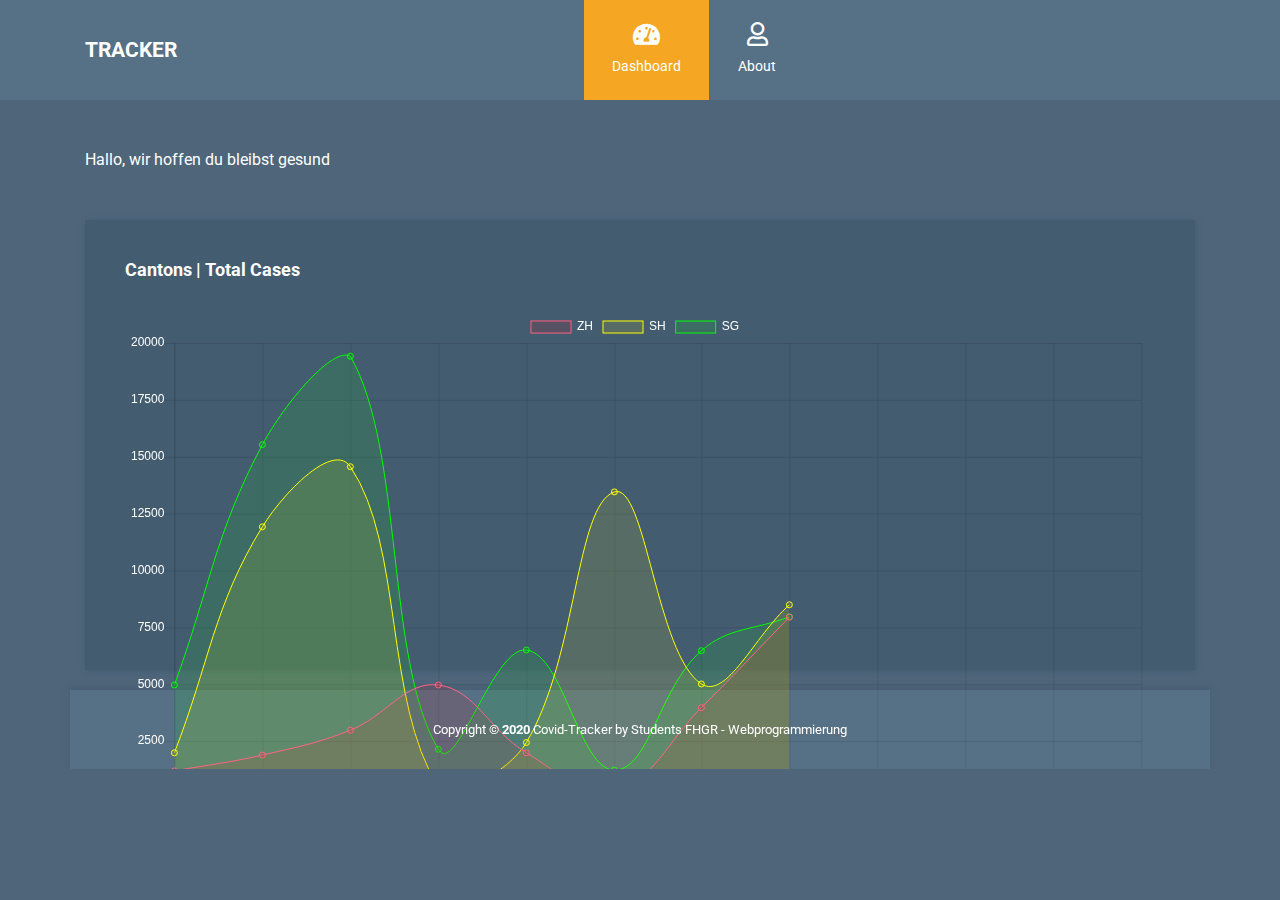
<file: Mockup/EC/index.html>
<!DOCTYPE html>
<html lang="en">

<head>
    <meta charset="UTF-8">
    <meta name="viewport" content="width=device-width, initial-scale=1.0">
    <meta http-equiv="X-UA-Compatible" content="ie=edge">
    <title>Covid-19 Tracker</title>
    <link rel="stylesheet" href="https://fonts.googleapis.com/css?family=Roboto:400,700">
    <!-- https://fonts.google.com/specimen/Roboto -->
    <link rel="stylesheet" href="css/fontawesome.min.css">
    <!-- https://fontawesome.com/ -->
    <link rel="stylesheet" href="css/bootstrap.min.css">
    <!-- https://getbootstrap.com/ -->
    <link rel="stylesheet" href="css/templatemo-style.css">
</head>



<body id="reportsPage">
    <div class="" id="home">
        <nav class="navbar navbar-expand-xl">
            <div class="container h-100">
                <a class="navbar-brand" href="index.html">
                    <h1 class="tm-site-title mb-0">Tracker</h1>
                </a>
                <button class="navbar-toggler ml-auto mr-0" type="button" data-toggle="collapse" data-target="#navbarSupportedContent"
                    aria-controls="navbarSupportedContent" aria-expanded="false" aria-label="Toggle navigation">
                    <i class="fas fa-bars tm-nav-icon"></i>
                </button>

                <div class="collapse navbar-collapse" id="navbarSupportedContent">
                    <ul class="navbar-nav mx-auto h-100">
                        <li class="nav-item">
                            <a class="nav-link active" href="#">
                                <i class="fas fa-tachometer-alt"></i>
                                Dashboard
                                <span class="sr-only">(current)</span>
                            </a>
                        </li>
                               <li class="nav-item">
                            <a class="nav-link" href="about.html">
                                <i class="far fa-user"></i>
                                About
                            </a>
                        </li>
                    </ul>
                   
                </div>
            </div>

        </nav>
        <div class="container">
            <div class="row">
                <div class="col">
                    <p class="text-white mt-5 mb-5">Hallo, wir hoffen du bleibst gesund</p>
                </div>
            </div>
            
            <div class=".container-fluid" style="height:50%">
              <!--  <div class="col-sm-12 col-md-12 col-lg-12 col-xl-12 tm-block-col">-->
                    <div class="tm-bg-primary-dark tm-block">

                        <h2 class="tm-block-title">Cantons | Total Cases</h2>
                        
                        <canvas id="myChart"></canvas>           
                     </div>
            </div>



        <footer class="tm-footer row tm-mt-small">
            <div class="col-12 font-weight-light">
              <p class="text-center text-white mb-0 px-4 small">
                Copyright &copy; <b>2020</b> Covid-Tracker by Students FHGR - Webprogrammierung
              </p>
            </div>
          </footer>
    </div>





    <script src="js/data.js"></script>
    <!-- Load Data -->
    <script src="js/jquery-3.3.1.min.js"></script>
    <!-- https://jquery.com/download/ -->
    <script src="js/moment.min.js"></script>
    <!-- https://momentjs.com/ -->
    <script src="js/Chart.min.js"></script>
    <!-- http://www.chartjs.org/docs/latest/ -->
    <script src="js/bootstrap.min.js"></script>
    <!-- https://getbootstrap.com/ -->
    <script src="js/tooplate-scripts.js"></script>

    <script>
        Chart.defaults.global.defaultFontColor = 'white';
        let ctxLine,
            ctxBar,
            ctxPie,
            optionsLine,
            optionsBar,
            optionsPie,
            configLine,
            configBar,
            configPie,
            lineChart;
        barChart, pieChart;
        // DOM is ready
        $(function () {
            drawLineChart(); // Line Chart
            drawBarChart(); // Bar Chart
            drawPieChart(); // Pie Chart

            $(window).resize(function () {
                updateLineChart();
                updateBarChart();                
            });
        })
    </script>

<script>
    var ctx = document.getElementById('myChart');
    var myChart = new Chart(ctx, {
        type: 'line',
        data: {
            labels: ['Jan', 'Feb', 'Mar', 'Apr', 'May', 'Jun', 'Jul', 'Aug', 'Sep', 'Okt', 'Nov', 'Dez'],
            datasets: [{
                label: 'ZH',
                data: [1200, 1900, 3000, 5000, 2000, 300, 4000, 8000,],
                backgroundColor: [
                    'rgba(255, 0, 0, 0.1)',
                    
                ],
                borderColor: [
                    'rgba(255, 99, 132, 1)',
                ],
                borderWidth: 1
                },
                {
                label: 'SH',
                data: [2000, 12000, 14658, 500, 2456, 13543, 5046, 8549,],
                backgroundColor: [
                    'rgba(255, 255, 0, 0.1)',
                 
                ],
                borderColor: [
                    'rgba(255, 255, 0, 1)',
               
                ],
                borderWidth: 1
                },
            
                {
                label: 'SG',
                data: [5000, 15631, 19543, 2154, 6548, 1235, 6517, 8016,],
                backgroundColor: [
                    'rgba(0, 255, 0, 0.1)',
                    
                ],
                borderColor: [
                    'rgba(0, 255, 0, 1)',
                ],
                borderWidth: 1
                }
                
            ]
            

        },
        options: {
            scales: {
                yAxes: [{
                    ticks: {
                        beginAtZero: true,
                        max: 20000,
                        min: 0,
                        stepSize: 2500
                    }
                }]
            }
        }
    });
    </script>





</body>

</html>
</file>
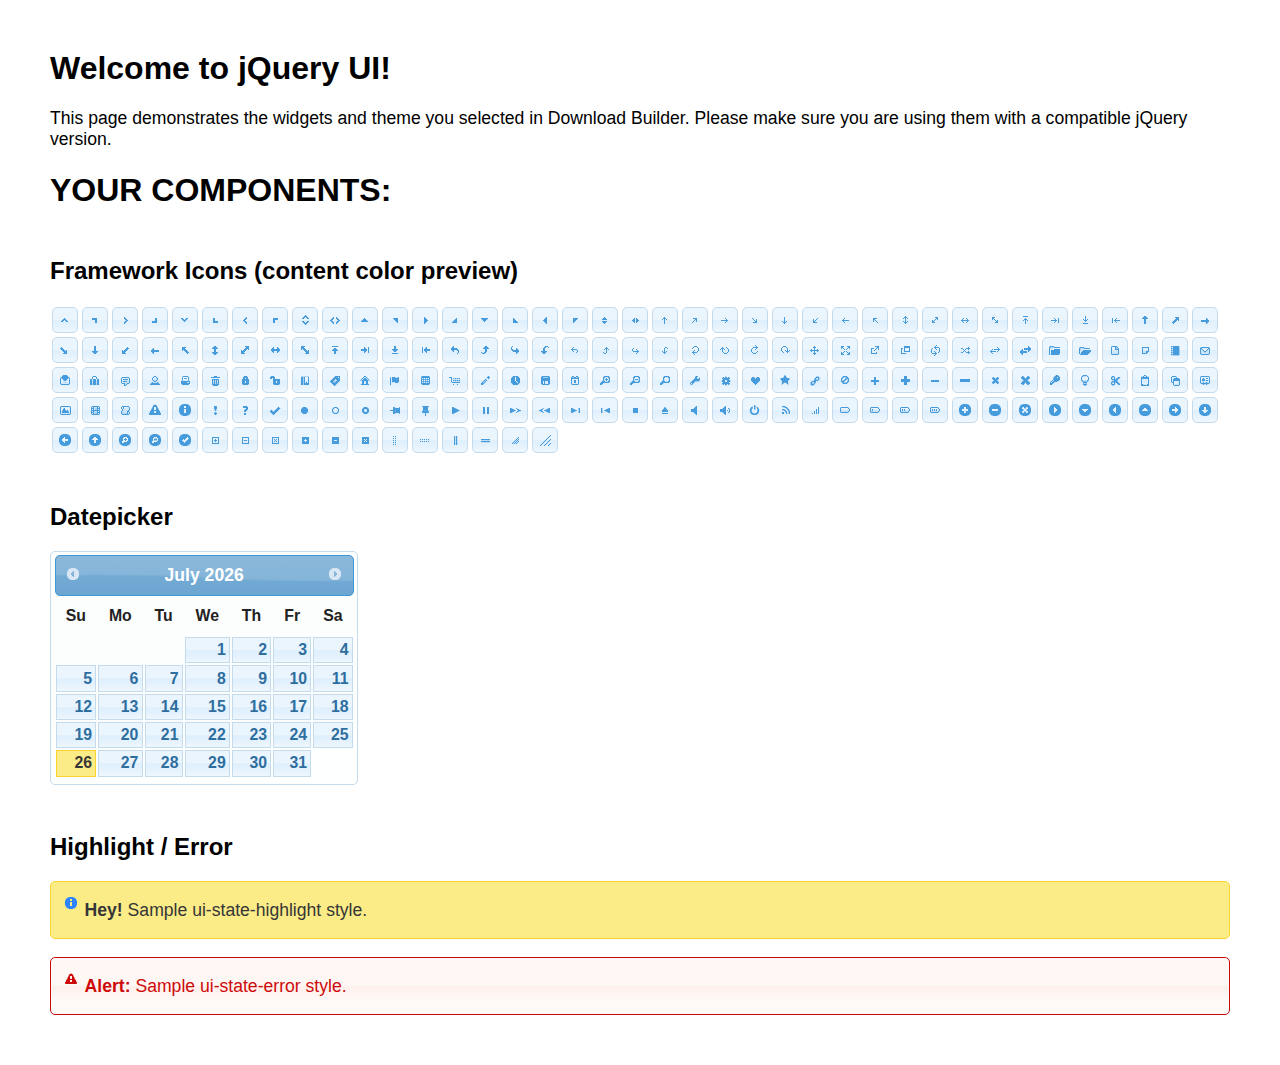
<file: Mockup/EC/jquery-ui-datepicker/index.html>
<!doctype html>
<html lang="us">
<head>
	<meta charset="utf-8">
	<title>jQuery UI Example Page</title>
	<link href="jquery-ui.css" rel="stylesheet">
	<style>
	body{
		font-family: "Trebuchet MS", sans-serif;
		margin: 50px;
	}
	.demoHeaders {
		margin-top: 2em;
	}
	#dialog-link {
		padding: .4em 1em .4em 20px;
		text-decoration: none;
		position: relative;
	}
	#dialog-link span.ui-icon {
		margin: 0 5px 0 0;
		position: absolute;
		left: .2em;
		top: 50%;
		margin-top: -8px;
	}
	#icons {
		margin: 0;
		padding: 0;
	}
	#icons li {
		margin: 2px;
		position: relative;
		padding: 4px 0;
		cursor: pointer;
		float: left;
		list-style: none;
	}
	#icons span.ui-icon {
		float: left;
		margin: 0 4px;
	}
	.fakewindowcontain .ui-widget-overlay {
		position: absolute;
	}
	select {
		width: 200px;
	}
	</style>
</head>
<body>

<h1>Welcome to jQuery UI!</h1>

<div class="ui-widget">
	<p>This page demonstrates the widgets and theme you selected in Download Builder. Please make sure you are using them with a compatible jQuery version.</p>
</div>

<h1>YOUR COMPONENTS:</h1>
















<h2 class="demoHeaders">Framework Icons (content color preview)</h2>
<ul id="icons" class="ui-widget ui-helper-clearfix">
	<li class="ui-state-default ui-corner-all" title=".ui-icon-caret-1-n"><span class="ui-icon ui-icon-caret-1-n"></span></li>
	<li class="ui-state-default ui-corner-all" title=".ui-icon-caret-1-ne"><span class="ui-icon ui-icon-caret-1-ne"></span></li>
	<li class="ui-state-default ui-corner-all" title=".ui-icon-caret-1-e"><span class="ui-icon ui-icon-caret-1-e"></span></li>
	<li class="ui-state-default ui-corner-all" title=".ui-icon-caret-1-se"><span class="ui-icon ui-icon-caret-1-se"></span></li>
	<li class="ui-state-default ui-corner-all" title=".ui-icon-caret-1-s"><span class="ui-icon ui-icon-caret-1-s"></span></li>
	<li class="ui-state-default ui-corner-all" title=".ui-icon-caret-1-sw"><span class="ui-icon ui-icon-caret-1-sw"></span></li>
	<li class="ui-state-default ui-corner-all" title=".ui-icon-caret-1-w"><span class="ui-icon ui-icon-caret-1-w"></span></li>
	<li class="ui-state-default ui-corner-all" title=".ui-icon-caret-1-nw"><span class="ui-icon ui-icon-caret-1-nw"></span></li>
	<li class="ui-state-default ui-corner-all" title=".ui-icon-caret-2-n-s"><span class="ui-icon ui-icon-caret-2-n-s"></span></li>
	<li class="ui-state-default ui-corner-all" title=".ui-icon-caret-2-e-w"><span class="ui-icon ui-icon-caret-2-e-w"></span></li>
	<li class="ui-state-default ui-corner-all" title=".ui-icon-triangle-1-n"><span class="ui-icon ui-icon-triangle-1-n"></span></li>
	<li class="ui-state-default ui-corner-all" title=".ui-icon-triangle-1-ne"><span class="ui-icon ui-icon-triangle-1-ne"></span></li>
	<li class="ui-state-default ui-corner-all" title=".ui-icon-triangle-1-e"><span class="ui-icon ui-icon-triangle-1-e"></span></li>
	<li class="ui-state-default ui-corner-all" title=".ui-icon-triangle-1-se"><span class="ui-icon ui-icon-triangle-1-se"></span></li>
	<li class="ui-state-default ui-corner-all" title=".ui-icon-triangle-1-s"><span class="ui-icon ui-icon-triangle-1-s"></span></li>
	<li class="ui-state-default ui-corner-all" title=".ui-icon-triangle-1-sw"><span class="ui-icon ui-icon-triangle-1-sw"></span></li>
	<li class="ui-state-default ui-corner-all" title=".ui-icon-triangle-1-w"><span class="ui-icon ui-icon-triangle-1-w"></span></li>
	<li class="ui-state-default ui-corner-all" title=".ui-icon-triangle-1-nw"><span class="ui-icon ui-icon-triangle-1-nw"></span></li>
	<li class="ui-state-default ui-corner-all" title=".ui-icon-triangle-2-n-s"><span class="ui-icon ui-icon-triangle-2-n-s"></span></li>
	<li class="ui-state-default ui-corner-all" title=".ui-icon-triangle-2-e-w"><span class="ui-icon ui-icon-triangle-2-e-w"></span></li>
	<li class="ui-state-default ui-corner-all" title=".ui-icon-arrow-1-n"><span class="ui-icon ui-icon-arrow-1-n"></span></li>
	<li class="ui-state-default ui-corner-all" title=".ui-icon-arrow-1-ne"><span class="ui-icon ui-icon-arrow-1-ne"></span></li>
	<li class="ui-state-default ui-corner-all" title=".ui-icon-arrow-1-e"><span class="ui-icon ui-icon-arrow-1-e"></span></li>
	<li class="ui-state-default ui-corner-all" title=".ui-icon-arrow-1-se"><span class="ui-icon ui-icon-arrow-1-se"></span></li>
	<li class="ui-state-default ui-corner-all" title=".ui-icon-arrow-1-s"><span class="ui-icon ui-icon-arrow-1-s"></span></li>
	<li class="ui-state-default ui-corner-all" title=".ui-icon-arrow-1-sw"><span class="ui-icon ui-icon-arrow-1-sw"></span></li>
	<li class="ui-state-default ui-corner-all" title=".ui-icon-arrow-1-w"><span class="ui-icon ui-icon-arrow-1-w"></span></li>
	<li class="ui-state-default ui-corner-all" title=".ui-icon-arrow-1-nw"><span class="ui-icon ui-icon-arrow-1-nw"></span></li>
	<li class="ui-state-default ui-corner-all" title=".ui-icon-arrow-2-n-s"><span class="ui-icon ui-icon-arrow-2-n-s"></span></li>
	<li class="ui-state-default ui-corner-all" title=".ui-icon-arrow-2-ne-sw"><span class="ui-icon ui-icon-arrow-2-ne-sw"></span></li>
	<li class="ui-state-default ui-corner-all" title=".ui-icon-arrow-2-e-w"><span class="ui-icon ui-icon-arrow-2-e-w"></span></li>
	<li class="ui-state-default ui-corner-all" title=".ui-icon-arrow-2-se-nw"><span class="ui-icon ui-icon-arrow-2-se-nw"></span></li>
	<li class="ui-state-default ui-corner-all" title=".ui-icon-arrowstop-1-n"><span class="ui-icon ui-icon-arrowstop-1-n"></span></li>
	<li class="ui-state-default ui-corner-all" title=".ui-icon-arrowstop-1-e"><span class="ui-icon ui-icon-arrowstop-1-e"></span></li>
	<li class="ui-state-default ui-corner-all" title=".ui-icon-arrowstop-1-s"><span class="ui-icon ui-icon-arrowstop-1-s"></span></li>
	<li class="ui-state-default ui-corner-all" title=".ui-icon-arrowstop-1-w"><span class="ui-icon ui-icon-arrowstop-1-w"></span></li>
	<li class="ui-state-default ui-corner-all" title=".ui-icon-arrowthick-1-n"><span class="ui-icon ui-icon-arrowthick-1-n"></span></li>
	<li class="ui-state-default ui-corner-all" title=".ui-icon-arrowthick-1-ne"><span class="ui-icon ui-icon-arrowthick-1-ne"></span></li>
	<li class="ui-state-default ui-corner-all" title=".ui-icon-arrowthick-1-e"><span class="ui-icon ui-icon-arrowthick-1-e"></span></li>
	<li class="ui-state-default ui-corner-all" title=".ui-icon-arrowthick-1-se"><span class="ui-icon ui-icon-arrowthick-1-se"></span></li>
	<li class="ui-state-default ui-corner-all" title=".ui-icon-arrowthick-1-s"><span class="ui-icon ui-icon-arrowthick-1-s"></span></li>
	<li class="ui-state-default ui-corner-all" title=".ui-icon-arrowthick-1-sw"><span class="ui-icon ui-icon-arrowthick-1-sw"></span></li>
	<li class="ui-state-default ui-corner-all" title=".ui-icon-arrowthick-1-w"><span class="ui-icon ui-icon-arrowthick-1-w"></span></li>
	<li class="ui-state-default ui-corner-all" title=".ui-icon-arrowthick-1-nw"><span class="ui-icon ui-icon-arrowthick-1-nw"></span></li>
	<li class="ui-state-default ui-corner-all" title=".ui-icon-arrowthick-2-n-s"><span class="ui-icon ui-icon-arrowthick-2-n-s"></span></li>
	<li class="ui-state-default ui-corner-all" title=".ui-icon-arrowthick-2-ne-sw"><span class="ui-icon ui-icon-arrowthick-2-ne-sw"></span></li>
	<li class="ui-state-default ui-corner-all" title=".ui-icon-arrowthick-2-e-w"><span class="ui-icon ui-icon-arrowthick-2-e-w"></span></li>
	<li class="ui-state-default ui-corner-all" title=".ui-icon-arrowthick-2-se-nw"><span class="ui-icon ui-icon-arrowthick-2-se-nw"></span></li>
	<li class="ui-state-default ui-corner-all" title=".ui-icon-arrowthickstop-1-n"><span class="ui-icon ui-icon-arrowthickstop-1-n"></span></li>
	<li class="ui-state-default ui-corner-all" title=".ui-icon-arrowthickstop-1-e"><span class="ui-icon ui-icon-arrowthickstop-1-e"></span></li>
	<li class="ui-state-default ui-corner-all" title=".ui-icon-arrowthickstop-1-s"><span class="ui-icon ui-icon-arrowthickstop-1-s"></span></li>
	<li class="ui-state-default ui-corner-all" title=".ui-icon-arrowthickstop-1-w"><span class="ui-icon ui-icon-arrowthickstop-1-w"></span></li>
	<li class="ui-state-default ui-corner-all" title=".ui-icon-arrowreturnthick-1-w"><span class="ui-icon ui-icon-arrowreturnthick-1-w"></span></li>
	<li class="ui-state-default ui-corner-all" title=".ui-icon-arrowreturnthick-1-n"><span class="ui-icon ui-icon-arrowreturnthick-1-n"></span></li>
	<li class="ui-state-default ui-corner-all" title=".ui-icon-arrowreturnthick-1-e"><span class="ui-icon ui-icon-arrowreturnthick-1-e"></span></li>
	<li class="ui-state-default ui-corner-all" title=".ui-icon-arrowreturnthick-1-s"><span class="ui-icon ui-icon-arrowreturnthick-1-s"></span></li>
	<li class="ui-state-default ui-corner-all" title=".ui-icon-arrowreturn-1-w"><span class="ui-icon ui-icon-arrowreturn-1-w"></span></li>
	<li class="ui-state-default ui-corner-all" title=".ui-icon-arrowreturn-1-n"><span class="ui-icon ui-icon-arrowreturn-1-n"></span></li>
	<li class="ui-state-default ui-corner-all" title=".ui-icon-arrowreturn-1-e"><span class="ui-icon ui-icon-arrowreturn-1-e"></span></li>
	<li class="ui-state-default ui-corner-all" title=".ui-icon-arrowreturn-1-s"><span class="ui-icon ui-icon-arrowreturn-1-s"></span></li>
	<li class="ui-state-default ui-corner-all" title=".ui-icon-arrowrefresh-1-w"><span class="ui-icon ui-icon-arrowrefresh-1-w"></span></li>
	<li class="ui-state-default ui-corner-all" title=".ui-icon-arrowrefresh-1-n"><span class="ui-icon ui-icon-arrowrefresh-1-n"></span></li>
	<li class="ui-state-default ui-corner-all" title=".ui-icon-arrowrefresh-1-e"><span class="ui-icon ui-icon-arrowrefresh-1-e"></span></li>
	<li class="ui-state-default ui-corner-all" title=".ui-icon-arrowrefresh-1-s"><span class="ui-icon ui-icon-arrowrefresh-1-s"></span></li>
	<li class="ui-state-default ui-corner-all" title=".ui-icon-arrow-4"><span class="ui-icon ui-icon-arrow-4"></span></li>
	<li class="ui-state-default ui-corner-all" title=".ui-icon-arrow-4-diag"><span class="ui-icon ui-icon-arrow-4-diag"></span></li>
	<li class="ui-state-default ui-corner-all" title=".ui-icon-extlink"><span class="ui-icon ui-icon-extlink"></span></li>
	<li class="ui-state-default ui-corner-all" title=".ui-icon-newwin"><span class="ui-icon ui-icon-newwin"></span></li>
	<li class="ui-state-default ui-corner-all" title=".ui-icon-refresh"><span class="ui-icon ui-icon-refresh"></span></li>
	<li class="ui-state-default ui-corner-all" title=".ui-icon-shuffle"><span class="ui-icon ui-icon-shuffle"></span></li>
	<li class="ui-state-default ui-corner-all" title=".ui-icon-transfer-e-w"><span class="ui-icon ui-icon-transfer-e-w"></span></li>
	<li class="ui-state-default ui-corner-all" title=".ui-icon-transferthick-e-w"><span class="ui-icon ui-icon-transferthick-e-w"></span></li>
	<li class="ui-state-default ui-corner-all" title=".ui-icon-folder-collapsed"><span class="ui-icon ui-icon-folder-collapsed"></span></li>
	<li class="ui-state-default ui-corner-all" title=".ui-icon-folder-open"><span class="ui-icon ui-icon-folder-open"></span></li>
	<li class="ui-state-default ui-corner-all" title=".ui-icon-document"><span class="ui-icon ui-icon-document"></span></li>
	<li class="ui-state-default ui-corner-all" title=".ui-icon-document-b"><span class="ui-icon ui-icon-document-b"></span></li>
	<li class="ui-state-default ui-corner-all" title=".ui-icon-note"><span class="ui-icon ui-icon-note"></span></li>
	<li class="ui-state-default ui-corner-all" title=".ui-icon-mail-closed"><span class="ui-icon ui-icon-mail-closed"></span></li>
	<li class="ui-state-default ui-corner-all" title=".ui-icon-mail-open"><span class="ui-icon ui-icon-mail-open"></span></li>
	<li class="ui-state-default ui-corner-all" title=".ui-icon-suitcase"><span class="ui-icon ui-icon-suitcase"></span></li>
	<li class="ui-state-default ui-corner-all" title=".ui-icon-comment"><span class="ui-icon ui-icon-comment"></span></li>
	<li class="ui-state-default ui-corner-all" title=".ui-icon-person"><span class="ui-icon ui-icon-person"></span></li>
	<li class="ui-state-default ui-corner-all" title=".ui-icon-print"><span class="ui-icon ui-icon-print"></span></li>
	<li class="ui-state-default ui-corner-all" title=".ui-icon-trash"><span class="ui-icon ui-icon-trash"></span></li>
	<li class="ui-state-default ui-corner-all" title=".ui-icon-locked"><span class="ui-icon ui-icon-locked"></span></li>
	<li class="ui-state-default ui-corner-all" title=".ui-icon-unlocked"><span class="ui-icon ui-icon-unlocked"></span></li>
	<li class="ui-state-default ui-corner-all" title=".ui-icon-bookmark"><span class="ui-icon ui-icon-bookmark"></span></li>
	<li class="ui-state-default ui-corner-all" title=".ui-icon-tag"><span class="ui-icon ui-icon-tag"></span></li>
	<li class="ui-state-default ui-corner-all" title=".ui-icon-home"><span class="ui-icon ui-icon-home"></span></li>
	<li class="ui-state-default ui-corner-all" title=".ui-icon-flag"><span class="ui-icon ui-icon-flag"></span></li>
	<li class="ui-state-default ui-corner-all" title=".ui-icon-calculator"><span class="ui-icon ui-icon-calculator"></span></li>
	<li class="ui-state-default ui-corner-all" title=".ui-icon-cart"><span class="ui-icon ui-icon-cart"></span></li>
	<li class="ui-state-default ui-corner-all" title=".ui-icon-pencil"><span class="ui-icon ui-icon-pencil"></span></li>
	<li class="ui-state-default ui-corner-all" title=".ui-icon-clock"><span class="ui-icon ui-icon-clock"></span></li>
	<li class="ui-state-default ui-corner-all" title=".ui-icon-disk"><span class="ui-icon ui-icon-disk"></span></li>
	<li class="ui-state-default ui-corner-all" title=".ui-icon-calendar"><span class="ui-icon ui-icon-calendar"></span></li>
	<li class="ui-state-default ui-corner-all" title=".ui-icon-zoomin"><span class="ui-icon ui-icon-zoomin"></span></li>
	<li class="ui-state-default ui-corner-all" title=".ui-icon-zoomout"><span class="ui-icon ui-icon-zoomout"></span></li>
	<li class="ui-state-default ui-corner-all" title=".ui-icon-search"><span class="ui-icon ui-icon-search"></span></li>
	<li class="ui-state-default ui-corner-all" title=".ui-icon-wrench"><span class="ui-icon ui-icon-wrench"></span></li>
	<li class="ui-state-default ui-corner-all" title=".ui-icon-gear"><span class="ui-icon ui-icon-gear"></span></li>
	<li class="ui-state-default ui-corner-all" title=".ui-icon-heart"><span class="ui-icon ui-icon-heart"></span></li>
	<li class="ui-state-default ui-corner-all" title=".ui-icon-star"><span class="ui-icon ui-icon-star"></span></li>
	<li class="ui-state-default ui-corner-all" title=".ui-icon-link"><span class="ui-icon ui-icon-link"></span></li>
	<li class="ui-state-default ui-corner-all" title=".ui-icon-cancel"><span class="ui-icon ui-icon-cancel"></span></li>
	<li class="ui-state-default ui-corner-all" title=".ui-icon-plus"><span class="ui-icon ui-icon-plus"></span></li>
	<li class="ui-state-default ui-corner-all" title=".ui-icon-plusthick"><span class="ui-icon ui-icon-plusthick"></span></li>
	<li class="ui-state-default ui-corner-all" title=".ui-icon-minus"><span class="ui-icon ui-icon-minus"></span></li>
	<li class="ui-state-default ui-corner-all" title=".ui-icon-minusthick"><span class="ui-icon ui-icon-minusthick"></span></li>
	<li class="ui-state-default ui-corner-all" title=".ui-icon-close"><span class="ui-icon ui-icon-close"></span></li>
	<li class="ui-state-default ui-corner-all" title=".ui-icon-closethick"><span class="ui-icon ui-icon-closethick"></span></li>
	<li class="ui-state-default ui-corner-all" title=".ui-icon-key"><span class="ui-icon ui-icon-key"></span></li>
	<li class="ui-state-default ui-corner-all" title=".ui-icon-lightbulb"><span class="ui-icon ui-icon-lightbulb"></span></li>
	<li class="ui-state-default ui-corner-all" title=".ui-icon-scissors"><span class="ui-icon ui-icon-scissors"></span></li>
	<li class="ui-state-default ui-corner-all" title=".ui-icon-clipboard"><span class="ui-icon ui-icon-clipboard"></span></li>
	<li class="ui-state-default ui-corner-all" title=".ui-icon-copy"><span class="ui-icon ui-icon-copy"></span></li>
	<li class="ui-state-default ui-corner-all" title=".ui-icon-contact"><span class="ui-icon ui-icon-contact"></span></li>
	<li class="ui-state-default ui-corner-all" title=".ui-icon-image"><span class="ui-icon ui-icon-image"></span></li>
	<li class="ui-state-default ui-corner-all" title=".ui-icon-video"><span class="ui-icon ui-icon-video"></span></li>
	<li class="ui-state-default ui-corner-all" title=".ui-icon-script"><span class="ui-icon ui-icon-script"></span></li>
	<li class="ui-state-default ui-corner-all" title=".ui-icon-alert"><span class="ui-icon ui-icon-alert"></span></li>
	<li class="ui-state-default ui-corner-all" title=".ui-icon-info"><span class="ui-icon ui-icon-info"></span></li>
	<li class="ui-state-default ui-corner-all" title=".ui-icon-notice"><span class="ui-icon ui-icon-notice"></span></li>
	<li class="ui-state-default ui-corner-all" title=".ui-icon-help"><span class="ui-icon ui-icon-help"></span></li>
	<li class="ui-state-default ui-corner-all" title=".ui-icon-check"><span class="ui-icon ui-icon-check"></span></li>
	<li class="ui-state-default ui-corner-all" title=".ui-icon-bullet"><span class="ui-icon ui-icon-bullet"></span></li>
	<li class="ui-state-default ui-corner-all" title=".ui-icon-radio-off"><span class="ui-icon ui-icon-radio-off"></span></li>
	<li class="ui-state-default ui-corner-all" title=".ui-icon-radio-on"><span class="ui-icon ui-icon-radio-on"></span></li>
	<li class="ui-state-default ui-corner-all" title=".ui-icon-pin-w"><span class="ui-icon ui-icon-pin-w"></span></li>
	<li class="ui-state-default ui-corner-all" title=".ui-icon-pin-s"><span class="ui-icon ui-icon-pin-s"></span></li>
	<li class="ui-state-default ui-corner-all" title=".ui-icon-play"><span class="ui-icon ui-icon-play"></span></li>
	<li class="ui-state-default ui-corner-all" title=".ui-icon-pause"><span class="ui-icon ui-icon-pause"></span></li>
	<li class="ui-state-default ui-corner-all" title=".ui-icon-seek-next"><span class="ui-icon ui-icon-seek-next"></span></li>
	<li class="ui-state-default ui-corner-all" title=".ui-icon-seek-prev"><span class="ui-icon ui-icon-seek-prev"></span></li>
	<li class="ui-state-default ui-corner-all" title=".ui-icon-seek-end"><span class="ui-icon ui-icon-seek-end"></span></li>
	<li class="ui-state-default ui-corner-all" title=".ui-icon-seek-first"><span class="ui-icon ui-icon-seek-first"></span></li>
	<li class="ui-state-default ui-corner-all" title=".ui-icon-stop"><span class="ui-icon ui-icon-stop"></span></li>
	<li class="ui-state-default ui-corner-all" title=".ui-icon-eject"><span class="ui-icon ui-icon-eject"></span></li>
	<li class="ui-state-default ui-corner-all" title=".ui-icon-volume-off"><span class="ui-icon ui-icon-volume-off"></span></li>
	<li class="ui-state-default ui-corner-all" title=".ui-icon-volume-on"><span class="ui-icon ui-icon-volume-on"></span></li>
	<li class="ui-state-default ui-corner-all" title=".ui-icon-power"><span class="ui-icon ui-icon-power"></span></li>
	<li class="ui-state-default ui-corner-all" title=".ui-icon-signal-diag"><span class="ui-icon ui-icon-signal-diag"></span></li>
	<li class="ui-state-default ui-corner-all" title=".ui-icon-signal"><span class="ui-icon ui-icon-signal"></span></li>
	<li class="ui-state-default ui-corner-all" title=".ui-icon-battery-0"><span class="ui-icon ui-icon-battery-0"></span></li>
	<li class="ui-state-default ui-corner-all" title=".ui-icon-battery-1"><span class="ui-icon ui-icon-battery-1"></span></li>
	<li class="ui-state-default ui-corner-all" title=".ui-icon-battery-2"><span class="ui-icon ui-icon-battery-2"></span></li>
	<li class="ui-state-default ui-corner-all" title=".ui-icon-battery-3"><span class="ui-icon ui-icon-battery-3"></span></li>
	<li class="ui-state-default ui-corner-all" title=".ui-icon-circle-plus"><span class="ui-icon ui-icon-circle-plus"></span></li>
	<li class="ui-state-default ui-corner-all" title=".ui-icon-circle-minus"><span class="ui-icon ui-icon-circle-minus"></span></li>
	<li class="ui-state-default ui-corner-all" title=".ui-icon-circle-close"><span class="ui-icon ui-icon-circle-close"></span></li>
	<li class="ui-state-default ui-corner-all" title=".ui-icon-circle-triangle-e"><span class="ui-icon ui-icon-circle-triangle-e"></span></li>
	<li class="ui-state-default ui-corner-all" title=".ui-icon-circle-triangle-s"><span class="ui-icon ui-icon-circle-triangle-s"></span></li>
	<li class="ui-state-default ui-corner-all" title=".ui-icon-circle-triangle-w"><span class="ui-icon ui-icon-circle-triangle-w"></span></li>
	<li class="ui-state-default ui-corner-all" title=".ui-icon-circle-triangle-n"><span class="ui-icon ui-icon-circle-triangle-n"></span></li>
	<li class="ui-state-default ui-corner-all" title=".ui-icon-circle-arrow-e"><span class="ui-icon ui-icon-circle-arrow-e"></span></li>
	<li class="ui-state-default ui-corner-all" title=".ui-icon-circle-arrow-s"><span class="ui-icon ui-icon-circle-arrow-s"></span></li>
	<li class="ui-state-default ui-corner-all" title=".ui-icon-circle-arrow-w"><span class="ui-icon ui-icon-circle-arrow-w"></span></li>
	<li class="ui-state-default ui-corner-all" title=".ui-icon-circle-arrow-n"><span class="ui-icon ui-icon-circle-arrow-n"></span></li>
	<li class="ui-state-default ui-corner-all" title=".ui-icon-circle-zoomin"><span class="ui-icon ui-icon-circle-zoomin"></span></li>
	<li class="ui-state-default ui-corner-all" title=".ui-icon-circle-zoomout"><span class="ui-icon ui-icon-circle-zoomout"></span></li>
	<li class="ui-state-default ui-corner-all" title=".ui-icon-circle-check"><span class="ui-icon ui-icon-circle-check"></span></li>
	<li class="ui-state-default ui-corner-all" title=".ui-icon-circlesmall-plus"><span class="ui-icon ui-icon-circlesmall-plus"></span></li>
	<li class="ui-state-default ui-corner-all" title=".ui-icon-circlesmall-minus"><span class="ui-icon ui-icon-circlesmall-minus"></span></li>
	<li class="ui-state-default ui-corner-all" title=".ui-icon-circlesmall-close"><span class="ui-icon ui-icon-circlesmall-close"></span></li>
	<li class="ui-state-default ui-corner-all" title=".ui-icon-squaresmall-plus"><span class="ui-icon ui-icon-squaresmall-plus"></span></li>
	<li class="ui-state-default ui-corner-all" title=".ui-icon-squaresmall-minus"><span class="ui-icon ui-icon-squaresmall-minus"></span></li>
	<li class="ui-state-default ui-corner-all" title=".ui-icon-squaresmall-close"><span class="ui-icon ui-icon-squaresmall-close"></span></li>
	<li class="ui-state-default ui-corner-all" title=".ui-icon-grip-dotted-vertical"><span class="ui-icon ui-icon-grip-dotted-vertical"></span></li>
	<li class="ui-state-default ui-corner-all" title=".ui-icon-grip-dotted-horizontal"><span class="ui-icon ui-icon-grip-dotted-horizontal"></span></li>
	<li class="ui-state-default ui-corner-all" title=".ui-icon-grip-solid-vertical"><span class="ui-icon ui-icon-grip-solid-vertical"></span></li>
	<li class="ui-state-default ui-corner-all" title=".ui-icon-grip-solid-horizontal"><span class="ui-icon ui-icon-grip-solid-horizontal"></span></li>
	<li class="ui-state-default ui-corner-all" title=".ui-icon-gripsmall-diagonal-se"><span class="ui-icon ui-icon-gripsmall-diagonal-se"></span></li>
	<li class="ui-state-default ui-corner-all" title=".ui-icon-grip-diagonal-se"><span class="ui-icon ui-icon-grip-diagonal-se"></span></li>
</ul>




<!-- Datepicker -->
<h2 class="demoHeaders">Datepicker</h2>
<div id="datepicker"></div>












<!-- Highlight / Error -->
<h2 class="demoHeaders">Highlight / Error</h2>
<div class="ui-widget">
	<div class="ui-state-highlight ui-corner-all" style="margin-top: 20px; padding: 0 .7em;">
		<p><span class="ui-icon ui-icon-info" style="float: left; margin-right: .3em;"></span>
		<strong>Hey!</strong> Sample ui-state-highlight style.</p>
	</div>
</div>
<br>
<div class="ui-widget">
	<div class="ui-state-error ui-corner-all" style="padding: 0 .7em;">
		<p><span class="ui-icon ui-icon-alert" style="float: left; margin-right: .3em;"></span>
		<strong>Alert:</strong> Sample ui-state-error style.</p>
	</div>
</div>

<script src="external/jquery/jquery.js"></script>
<script src="jquery-ui.js"></script>
<script>















$( "#datepicker" ).datepicker({
	inline: true
});














// Hover states on the static widgets
$( "#dialog-link, #icons li" ).hover(
	function() {
		$( this ).addClass( "ui-state-hover" );
	},
	function() {
		$( this ).removeClass( "ui-state-hover" );
	}
);
</script>
</body>
</html>
</file>
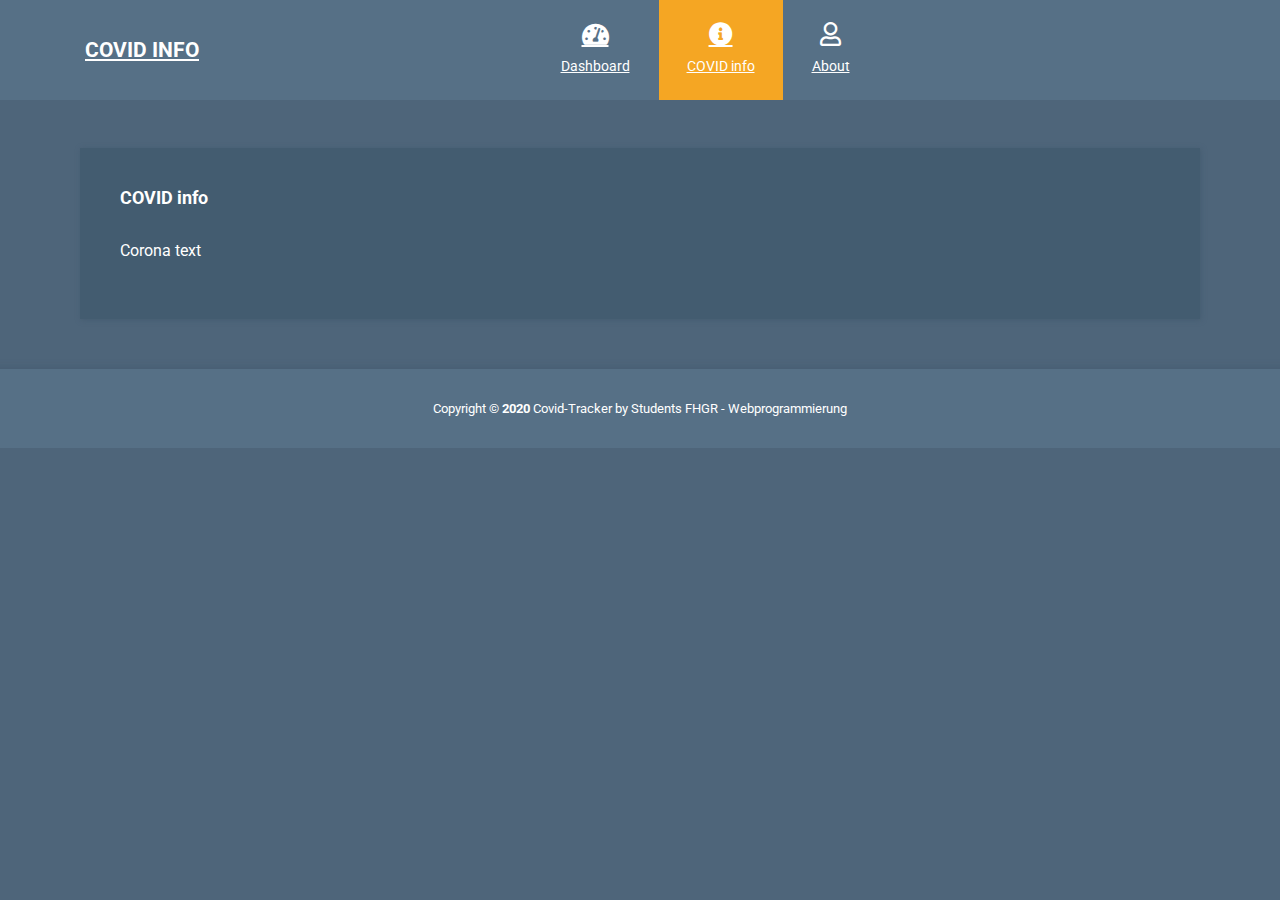
<file: coronagraph/covidinfo.html>
<!DOCTYPE html>
<html lang="en">
  <head>
    <meta charset="UTF-8" />
    <meta name="viewport" content="width=device-width, initial-scale=1.0" />
    <meta http-equiv="X-UA-Compatible" content="ie=edge" />
    <title>COVID info</title>
    <!-- This is a general library to make usage of javascript easier and cross-browser; mainly used to make the AJAX call to the corona library -->
    <script src="js/jquery-3.3.1.min.js"></script>

    <!-- General styling for the page -->
    <link rel="stylesheet" href="https://fonts.googleapis.com/css?family=Roboto:400,700"><!-- The font used on the page -->
    <link rel="stylesheet" href="css/fontawesome.min.css"><!-- Library of icons; this is used for the two icons in the menu -->
    <link rel="stylesheet" href="css/bootstrap.min.css"><!-- The css library used for general styling classes to give the page its layout -->
    <script src="js/bootstrap.min.js"></script> <!-- The javascript side of the bootstrap library; used for the menu on smaller screens -->
    <link rel="stylesheet" href="css/templatemo-style.css"> <!-- General CSS styling of the page -->

    <!-- The library used to draw the chart -->
    <script src="js/Chart.min.js"></script>
  </head>

  <body id="reportsPage">
    <div class="" id="home">
      <nav class="navbar navbar-expand-xl">
        <div class="container h-100">
          <a class="navbar-brand" href="index.html">
            <h1 class="tm-site-title mb-0">COVID info</h1>
          </a>
          <button
            class="navbar-toggler ml-auto mr-0"
            type="button"
            data-toggle="collapse"
            data-target="#navbarSupportedContent"
            aria-controls="navbarSupportedContent"
            aria-expanded="false"
            aria-label="Toggle navigation"
          >
            <i class="fas fa-bars tm-nav-icon"></i>
          </button>

          <div class="collapse navbar-collapse" id="navbarSupportedContent">
            <ul class="navbar-nav mx-auto h-100">
              <li class="nav-item">
                <a class="nav-link" href="index.html">
                  <i class="fas fa-tachometer-alt"></i> Dashboard
                </a>
              </li>

              <li class="nav-item">
                <a class="nav-link active" href="covidinfo.html">
                  <i class="fas fa-info-circle"></i> COVID info
                    <span class="sr-only">(current)</span>
                </a>
              </li>
             
              <li class="nav-item">
                <a class="nav-link" href="about.html">
                  <i class="far fa-user"></i> About
                </a>
              </li>
              
            </ul>
          </div>
        </div>
      </nav>
      <div class="container mt-5">
        <div class="row tm-content-row">
          <div class="col-12 tm-block-col">
            <div class="tm-bg-primary-dark tm-block tm-block-h-auto">
              <h2 class="tm-block-title">COVID info</h2>
              <p class="text-white">Corona text</p>
            </div>
          </div>
        </div>
      </div>
      <footer class="tm-footer row tm-mt-small">
        <div class="col-12 font-weight-light">
          <p class="text-center text-white mb-0 px-4 small">
            Copyright &copy; <b>2020</b> Covid-Tracker by Students FHGR - Webprogrammierung
          </p>
        </div>
      </footer>
    </div>
  </body>
</html>
</file>
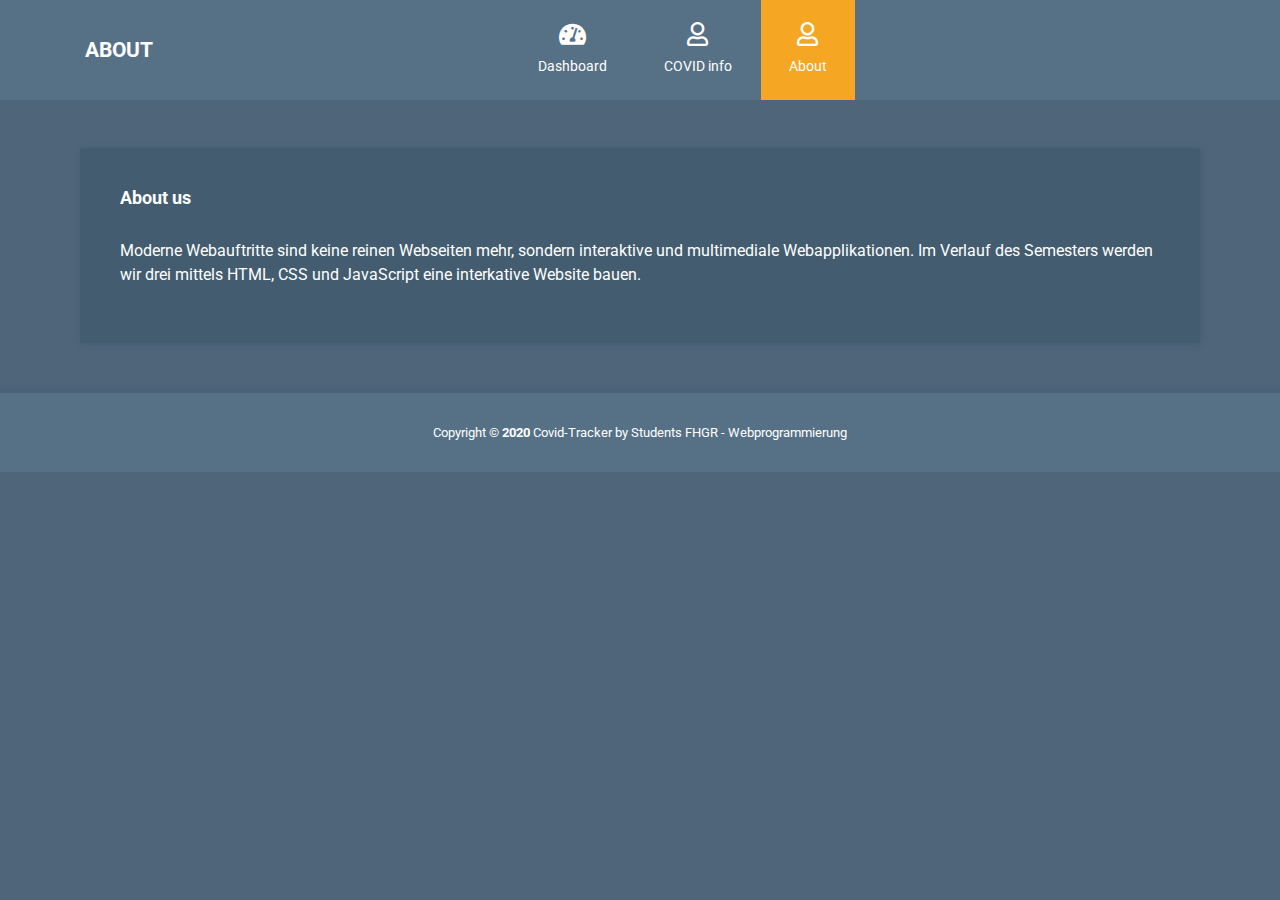
<file: coronagraph/coronagraph/about.html>
<!DOCTYPE html>
<html lang="en">
  <head>
    <meta charset="UTF-8" />
    <meta name="viewport" content="width=device-width, initial-scale=1.0" />
    <meta http-equiv="X-UA-Compatible" content="ie=edge" />
    <title>About</title>
    <!-- This is a general library to make usage of javascript easier and cross-browser; mainly used to make the AJAX call to the corona library -->
    <script src="js/jquery-3.3.1.min.js"></script>

    <!-- General styling for the page -->
    <link rel="stylesheet" href="https://fonts.googleapis.com/css?family=Roboto:400,700"><!-- The font used on the page -->
    <link rel="stylesheet" href="css/fontawesome.min.css"><!-- Library of icons; this is used for the two icons in the menu -->
    <link rel="stylesheet" href="css/bootstrap.min.css"><!-- The css library used for general styling classes to give the page its layout -->
    <script src="js/bootstrap.min.js"></script> <!-- The javascript side of the bootstrap library; used for the menu on smaller screens -->
    <link rel="stylesheet" href="css/templatemo-style.css"> <!-- General CSS styling of the page -->

    <!-- The library used to draw the chart -->
    <script src="js/Chart.min.js"></script>
  </head>

  <body id="reportsPage">
    <div class="" id="home">
      <nav class="navbar navbar-expand-xl">
        <div class="container h-100">
          <a class="navbar-brand" href="index.html">
            <h1 class="tm-site-title mb-0">About</h1>
          </a>
          <button
            class="navbar-toggler ml-auto mr-0"
            type="button"
            data-toggle="collapse"
            data-target="#navbarSupportedContent"
            aria-controls="navbarSupportedContent"
            aria-expanded="false"
            aria-label="Toggle navigation"
          >
            <i class="fas fa-bars tm-nav-icon"></i>
          </button>

          <div class="collapse navbar-collapse" id="navbarSupportedContent">
            <ul class="navbar-nav mx-auto h-100">
              <li class="nav-item">
                <a class="nav-link" href="index.html">
                  <i class="fas fa-tachometer-alt"></i> Dashboard
                </a>
              </li>

              <li class="nav-item">
                <a class="nav-link" href="covidinfo.html">
                  <i class="far fa-user"></i> COVID info
                </a>
              </li>
             
              <li class="nav-item">
                <a class="nav-link active" href="about.html">
                  <i class="far fa-user"></i> About
                  <span class="sr-only">(current)</span>
                </a>
              </li>
              
            </ul>
          </div>
        </div>
      </nav>
      <div class="container mt-5">
        <div class="row tm-content-row">
          <div class="col-12 tm-block-col">
            <div class="tm-bg-primary-dark tm-block tm-block-h-auto">
              <h2 class="tm-block-title">About us</h2>
              <p class="text-white">Moderne Webauftritte sind keine reinen Webseiten mehr, sondern interaktive und multimediale Webapplikationen. Im Verlauf des Semesters werden wir drei mittels HTML, CSS und JavaScript eine interkative Website bauen.</p>
            </div>
          </div>
        </div>
      </div>
      <footer class="tm-footer row tm-mt-small">
        <div class="col-12 font-weight-light">
          <p class="text-center text-white mb-0 px-4 small">
            Copyright &copy; <b>2020</b> Covid-Tracker by Students FHGR - Webprogrammierung
          </p>
        </div>
      </footer>
    </div>
  </body>
</html>
</file>
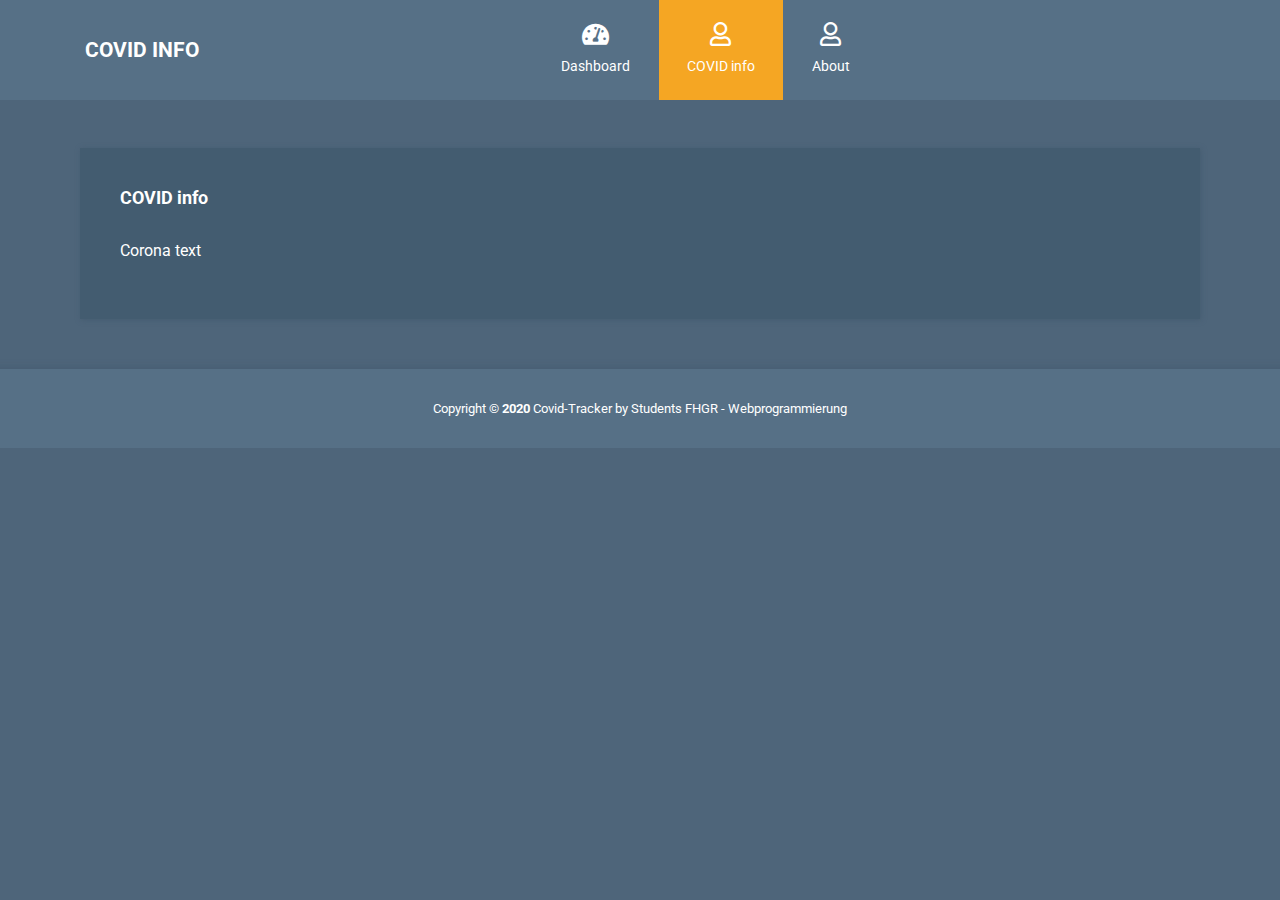
<file: coronagraph/coronagraph/covidinfo.html>
<!DOCTYPE html>
<html lang="en">
  <head>
    <meta charset="UTF-8" />
    <meta name="viewport" content="width=device-width, initial-scale=1.0" />
    <meta http-equiv="X-UA-Compatible" content="ie=edge" />
    <title>COVID info</title>
    <!-- This is a general library to make usage of javascript easier and cross-browser; mainly used to make the AJAX call to the corona library -->
    <script src="js/jquery-3.3.1.min.js"></script>

    <!-- General styling for the page -->
    <link rel="stylesheet" href="https://fonts.googleapis.com/css?family=Roboto:400,700"><!-- The font used on the page -->
    <link rel="stylesheet" href="css/fontawesome.min.css"><!-- Library of icons; this is used for the two icons in the menu -->
    <link rel="stylesheet" href="css/bootstrap.min.css"><!-- The css library used for general styling classes to give the page its layout -->
    <script src="js/bootstrap.min.js"></script> <!-- The javascript side of the bootstrap library; used for the menu on smaller screens -->
    <link rel="stylesheet" href="css/templatemo-style.css"> <!-- General CSS styling of the page -->

    <!-- The library used to draw the chart -->
    <script src="js/Chart.min.js"></script>
  </head>

  <body id="reportsPage">
    <div class="" id="home">
      <nav class="navbar navbar-expand-xl">
        <div class="container h-100">
          <a class="navbar-brand" href="index.html">
            <h1 class="tm-site-title mb-0">COVID info</h1>
          </a>
          <button
            class="navbar-toggler ml-auto mr-0"
            type="button"
            data-toggle="collapse"
            data-target="#navbarSupportedContent"
            aria-controls="navbarSupportedContent"
            aria-expanded="false"
            aria-label="Toggle navigation"
          >
            <i class="fas fa-bars tm-nav-icon"></i>
          </button>

          <div class="collapse navbar-collapse" id="navbarSupportedContent">
            <ul class="navbar-nav mx-auto h-100">
              <li class="nav-item">
                <a class="nav-link" href="index.html">
                  <i class="fas fa-tachometer-alt"></i> Dashboard
                </a>
              </li>

              <li class="nav-item">
                <a class="nav-link active" href="covidinfo.html">
                  <i class="far fa-user"></i> COVID info
                    <span class="sr-only">(current)</span>
                </a>
              </li>
             
              <li class="nav-item">
                <a class="nav-link" href="about.html">
                  <i class="far fa-user"></i> About
                </a>
              </li>
              
            </ul>
          </div>
        </div>
      </nav>
      <div class="container mt-5">
        <div class="row tm-content-row">
          <div class="col-12 tm-block-col">
            <div class="tm-bg-primary-dark tm-block tm-block-h-auto">
              <h2 class="tm-block-title">COVID info</h2>
              <p class="text-white">Corona text</p>
            </div>
          </div>
        </div>
      </div>
      <footer class="tm-footer row tm-mt-small">
        <div class="col-12 font-weight-light">
          <p class="text-center text-white mb-0 px-4 small">
            Copyright &copy; <b>2020</b> Covid-Tracker by Students FHGR - Webprogrammierung
          </p>
        </div>
      </footer>
    </div>
  </body>
</html>
</file>
<file: coronagraph/css/templatemo-style.css>
/*

Product Admin CSS Template

https://templatemo.com/tm-524-product-admin

*/

html {
  font-size: 16px;
  overflow-x: hidden;
  color: white;
}
label{
  display: block;
  color: white;
}

.info-ball
{
  width: 25px;
  height: 25px;
  border-radius: 12.5px;
  display: inline-block;
  vertical-align: top;
}

.info-bal-text
{
  display: inline-block;
  line-height: 25px;
  height: 25px;
  vertical-align: top;
}

.red
{
  background-color: red;
}

.yellow
{
  background-color: yellow;
}

.green
{
  background-color: green;
}

select
{
  height: 35px;
  width:100%;
  line-height:35px;
}
body {
  font-family: Roboto, Helvetica, Arial, sans-serif;
  background-color: #4e657a;
  overflow-x: hidden;
}
a {
  transition: all 0.3s ease;
}
a:focus,
a:hover {
  text-decoration: none;
}
button:focus {
  outline: 0;
}
.navbar-brand {
  display: flex;
  align-items: center;
}
.tm-site-icon {
  color: #656565;
}
.tm-site-title {
  display: inline-block;
  text-transform: uppercase;
  font-size: 1.3rem;
  font-weight: 700;
  color: #fff;
}
.navbar {
  height: 100px;
  background-color: #567086;
  padding: 0;
}
.navbar .container {
  position: relative;
}
.tm-logout-icon {
  font-size: 1.5em;
}
.tm-mt-big {
  margin-top: 57px;
}
.tm-mb-big {
  margin-bottom: 60px;
}
.tm-mt-small {
  margin-top: 20px;
}
.tm-block-col {
  margin-bottom: 30px;
}
.tm-block {
  padding: 40px;
  -webkit-box-shadow: 1px 1px 5px 0 #455c71;
  -moz-box-shadow: 1px 1px 5px 0 #455c71;
  box-shadow: 1px 1px 5px 0 #455c71;
  min-height: 350px;
  height: 100%;
  max-height: 100%;
}
.tm-block-avatar,
.tm-block-settings {
  max-height: none;
}
.tm-block-avatar {
  height: auto;
}
.tm-block-h-auto {
  min-height: 1px;
  max-height: none;
  height: auto;
}
.tm-block-scroll {
  overflow-y: scroll;
}
.tm-block-overflow {
  overflow: hidden;
}
.tm-block-title {
  font-size: 1.1rem;
  font-weight: 700;
  color: #fff;
  margin-bottom: 30px;
}
.nav-link {
  color: #fff;
  height: 100%;
  display: flex;
  align-items: center;
  justify-content: center;
  flex-direction: column;
  font-size: 90%;
}
.nav-link > i {
  margin-bottom: 10px;
  margin-right: 0;
  font-size: 1.5rem;
}
.dropdown-item,
.nav-link {
  padding: 15px 20px;
}
.dropdown-menu {
  font-size: 90%;
  color: #fff;
  background-color: #567086;
  border-radius: 0;
  padding-top: 10px;
  padding-bottom: 10px;
  min-width: auto;
}
.dropdown-item {
  color: #fff;
  padding: 15px 30px;
}
.navbar-nav .active > .nav-link,
.navbar-nav .nav-link.active {
  background-color: #f5a623;
  color: #fff;
}
.navbar-nav .nav-link.active i {
  color: #fff;
}
.dropdown-item:focus,
.dropdown-item:hover {
  background-color: #567086;
}
.navbar-nav a:hover,
.navbar-nav a:hover i {
  color: #f5a623;
}
.nav-item {
  text-align: center;
}
.nav-item:last-child {
  margin-right: 0;
}
.dropdown-toggle::after {
  display: none;
}
.dropdown-menu {
  margin-top: 0;
  border: 0;
}
.tm-content-row {
  justify-content: space-between;
  margin-left: -20px;
  margin-right: -20px;
}
.tm-col {
  padding-left: 20px;
  padding-right: 20px;
  margin-bottom: 50px;
}
.tm-col-big {
  width: 39%;
}
.tm-col-small {
  width: 21.95%;
}
.tm-gray-circle {
  width: 80px;
  height: 80px;
  background-color: #aaa;
  border-radius: 50%;
  margin-right: 15px;
}
.tm-notification-items {
  overflow-y: scroll;
  height: 90%;
}
.tm-notification-item {
  padding: 15px;
  background-color: #4e657a;
  color: #fff;
  font-size: 95%;
  margin-bottom: 15px;
}
.tm-notification-item:last-child {
  margin-bottom: 0;
}
.tm-notification-link {
  color: #f5a623;
}
.tm-text-color-secondary {
  color: #bdcbd8;
}
.tm-small {
  font-size: 90%;
}
.table {
  background-color: #50697f;
  color: #fff;
  font-size: 85%;
  margin-bottom: 0;
}
thead {
  background-color: #486177;
  color: #fff;
}
.table thead th {
  border-bottom: 0;
}
.tm-status-circle {
  display: inline-block;
  margin-right: 5px;
  vertical-align: middle;
  width: 5px;
  height: 5px;
  border-radius: 50%;
  margin-top: -3px;
}
.moving {
  background-color: #9be64d;
  box-shadow: 0 0 8px #9be64d, inset 0 0 8px #9be64d;
}
.pending {
  background-color: #efc54b;
  box-shadow: 0 0 8px #efc54b, inset 0 0 8px #efc54b;
}
.cancelled {
  background-color: #da534f;
  box-shadow: 0 0 8px #da534f, inset 0 0 8px #da534f;
}
.tm-avatar {
  width: 345px;
}
.tm-avatar-container {
  position: relative;
  cursor: pointer;
  display: flex;
  align-items: center;
  flex-direction: column;
}
.tm-avatar-delete-link {
  position: absolute;
  left: 50%;
  top: 50%;
  margin-left: -25px;
  margin-top: -25px;
  z-index: 1000;
  padding: 14px;
  border-radius: 50%;
  background-color: rgba(57, 78, 100, 0.7);
  display: inline-block;
  width: 50px;
  height: 50px;
  text-align: center;
  display: none;
  transition: all 0.2s ease;
}
.tm-avatar-container:hover .tm-avatar-delete-link {
  display: block;
}
.tm-col-avatar {
  max-width: 425px;
  width: 37%;
  padding-left: 15px;
  padding-right: 15px;
}
.tm-col-account-settings {
  max-width: 822px;
  width: 63%;
  padding-left: 15px;
  padding-right: 15px;
}
.form-control {
  background-color: #54657d;
  color: #fff;
  border: 0;
}
.form-control:focus {
  background-color: #60738e;
  color: #fff;
  border-color: transparent;
  box-shadow: 0 0 0 0.1rem rgb(180, 206, 233, 0.5);
}
.form-group label {
  color: #fff;
  margin-bottom: 10px;
}
.tm-hide-sm {
  display: block;
}
.tm-list-group {
  counter-reset: myOrderedListItemsCounter;
  padding-left: 0;
}
.tm-list-group > li {
  list-style-type: none;
  position: relative;
  cursor: pointer;
  transition: all 0.3s ease;
  padding: 8px;
}
.tm-list-group > li:hover {
  color: #0266c4;
}
.tm-list-group > li:before {
  counter-increment: myOrderedListItemsCounter;
  content: counter(myOrderedListItemsCounter) ".";
  margin-right: 0.5em;
}
.tm-list {
  padding-left: 30px;
}
.tm-list > li {
  margin-bottom: 20px;
}
.form-control {
  padding: 19px 18px;
  border-radius: 0;
  height: 50px;
}
.form-group {
  margin-bottom: 15px;
}
.btn {
  border-radius: 0;
  padding: 13px 28px;
  transition: all 0.2s ease;
  max-width: 100%;
}
.btn-small {
  padding: 10px 24px;
}
.btn-primary {
  color: #fff;
  background-color: #f5a623;
  border: 2px solid #f5a623;
  font-size: 90%;
  font-weight: 600;
}
.btn-primary:active,
.btn-primary:hover {
  color: #f5a623;
  background-color: transparent;
  border: 2px solid #f5a623;
}
.custom-file-input {
  cursor: pointer;
}
.custom-file-label {
  border-radius: 0;
}
.table td,
.table th {
  border-top: 1px solid #415a70;
  padding: 15px 25px;
  vertical-align: middle;
}
.tm-table-small td,
.tm-table-small th {
  padding-left: 12px;
  padding-right: 12px;
}
.table-hover tbody tr {
  transition: all 0.2s ease;
}
.table-hover tbody tr:hover {
  color: #a0c0de;
}
.tm-bg-primary-dark {
  background-color: #435c70;
}
.tm-bg-gray {
  background-color: rgba(0, 0, 0, 0.05);
}
.tm-table-mt {
  margin-top: 66px;
}
.page-item:first-child .page-link {
  border-top-left-radius: 0;
  border-bottom-left-radius: 0;
}
.page-item:last-child .page-link {
  border-top-right-radius: 0;
  border-bottom-right-radius: 0;
}
.page-link {
  padding: 12px 18px;
}
.page-link,
.page-link:hover {
  color: #000;
}

.country-data
{
  color: #fff;
}

.country-data label
{
  display: inline-block;
}

.page-item {
  margin-right: 18px;
}
.page-item:last-child {
  margin-right: 0;
}
.page-item.active .page-link {
  background-color: #e9ecef;
  border-color: #dee2e6;
  color: #000;
}
input[type="checkbox"] {
  cursor: pointer;
  -webkit-appearance: none;
  appearance: none;
  background-color: #394e64;
  background-position: center;
  border-radius: 50%;
  box-sizing: border-box;
  position: relative;
  box-sizing: content-box;
  width: 36px;
  height: 36px;
  transition: all 0.1s linear;
  box-sizing: border-box;
}
input[type="checkbox"]:checked {
  background: #fff;
  border: 4px solid #394e64;
}
input[type="checkbox"]:focus {
  outline: 0 none;
  box-shadow: none;
}
.tm-block-products {
  min-height: 725px;
}
.tm-block-product-categories {
  min-height: 650px;
}
.tm-product-table-container {
  max-height: 465px;
  margin-bottom: 15px;
  overflow-y: scroll;
}
.tm-product-table tr {
  font-weight: 600;
}
.tm-product-name {
  font-size: 0.95rem;
  font-weight: 600;
}
.tm-product-delete-icon {
  font-size: 1.1rem;
  color: #fff;
}
.tm-product-delete-link {
  padding: 10px;
  border-radius: 50%;
  background-color: #394e64;
  display: inline-block;
  width: 40px;
  height: 40px;
  text-align: center;
}
.tm-product-delete-link:hover .tm-product-delete-icon {
  color: #6d8ca6;
}
.custom-select {
  width: 100%;
  border: none;
  color: #acc6de;
  height: 50px;
  -webkit-appearance: none;
  -moz-appearance: none;
  -ms-appearance: none;
  -o-appearance: none;
  appearance: none;
  -webkit-border-radius: 0;
  -moz-border-radius: 0;
  -ms-border-radius: 0;
  -o-border-radius: 0;
  border-radius: 0;
  padding: 15px;
  background: url(../img/arrow-down.png) 98% no-repeat #50657b;
}
.custom-select:focus {
  outline: 0;
}
.tm-trash-icon {
  color: #6e6c6c;
  cursor: pointer;
}
.tm-trash-icon:hover {
  color: #9f1321;
}
.tm-footer {
  background-color: #567086;
  padding-top: 30px;
  padding-bottom: 30px;
  -webkit-box-shadow: 0 -3px 5px 0 rgba(69, 92, 113, 0.59);
  -moz-box-shadow: 0 -3px 5px 0 rgba(69, 92, 113, 0.59);
  box-shadow: 0 -3px 5px 0 rgba(69, 92, 113, 0.59);
}
.custom-select {
  height: 50px;
  border-radius: 0;
}
.tm-product-img-dummy {
  max-width: 100%;
  height: 240px;
  display: flex;
  align-items: center;
  justify-content: center;
  color: #fff;
  background: #aaa;
}
.tm-product-img-edit {
  max-width: 100%;
  position: relative;
}
.tm-product-img-edit i {
  display: none;
  position: absolute;
}
.tm-product-img-edit:hover i {
  display: block;
}
.tm-upload-icon {
  background: #455c71;
  width: 55px;
  height: 55px;
  border-radius: 50%;
  text-align: center;
  padding-top: 15px;
  font-size: 22px;
}
.tm-login-col {
  max-width: 470px;
}
.navbar-toggler {
  border-color: #708da8;
  box-shadow: rgba(255, 255, 255, 0.1) 0 1px 1px 2px;
  border-radius: 0;
  padding: 10px 15px;
  transition: all 0.2s ease;
}
.navbar-toggler:hover {
  border-color: #f5a623;
  color: #f5a623;
}
.tm-nav-icon {
  color: #fff;
}
.navbar-toggler:hover .tm-nav-icon {
  color: #f5a623;
}
::-webkit-scrollbar {
  width: 8px;
  height: 8px;
}
::-webkit-scrollbar-track {
  background: #394f62;
}
::-webkit-scrollbar-thumb {
  background: #6d8da6;
}
::-webkit-scrollbar-thumb:hover {
  background: #8ab5d6;
}

.tm-footer-link {
  color: white;
}

.tm-footer-link:hover,
.tm-footer-link:focus {
  color: #aacbea;
}

@media (min-width: 1200px) {
  .navbar-expand-xl .navbar-nav .nav-link {
    padding-left: 28px;
    padding-right: 28px;
  }
  .navbar-collapse {
    height: 100%;
  }
}
@media (min-width: 992px) {
  .navbar-expand-lg .navbar-nav .nav-link {
    padding: 15px 20px;
  }
}
@media (max-width: 1275px) and (min-width: 1200px) {
  .nav-item {
    margin-right: 15px;
  }
}
@media (max-width: 1350px) {
  .nav-item {
    margin-right: 1px;
  }
}
@media (max-width: 1199px) {
  .tm-col-big,
  .tm-col-small {
    width: 49.65%;
  }
  .navbar-collapse {
    padding: 0;
    box-shadow: rgba(255, 255, 255, 0.1) 0 1px 1px 1px;
    position: absolute;
    top: 72px;
    right: 20px;
    width: 200px;
    z-index: 1000;
  }
  .dropdown-menu {
    text-align: center;
  }
  .nav-link {
    color: #fff;
    background-color: #567086;
    padding: 15px;
    flex-direction: row;
  }
  .nav-link > i {
    font-size: 1rem;
    margin-right: 10px;
    margin-bottom: 0;
  }
  .nav-item {
    margin-right: 0;
  }
  .tm-block-taller {
    max-height: 520px;
  }
}
@media (max-width: 1199.98px) {
  .navbar-expand-xl > .container,
  .navbar-expand-xl > .container-fluid {
    padding-left: 15px;
    padding-right: 15px;
  }
  .navbar-collapse {
    right: 15px;
  }
}
@media (max-width: 991px) {
  .tm-col-big,
  .tm-col-small {
    width: 100%;
    min-height: 383px;
    height: auto;
  }
  .tm-block {
    padding: 30px;
  }
}
@media (max-width: 767px) {
  .tm-col-account-settings,
  .tm-col-avatar {
    width: 100%;
    max-width: 100%;
  }
  .tm-block-avatar {
    display: flex;
    flex-direction: column;
  }
  .tm-avatar {
    align-self: center;
  }
  .tm-hide-sm {
    display: none;
  }
}
@media (max-width: 633px) {
  .page-item {
    margin-top: 10px;
  }
  .custom-select {
    background-position: 96%;
  }
}
@media (max-width: 574px) {
  .navbar-collapse {
    top: 47px;
  }
  .navbar {
    height: 50px;
  }
  .tm-site-title {
    font-size: 1.4rem;
    margin-left: 7px;
  }
  .tm-site-icon {
    font-size: 2em;
  }
}
@media (max-width: 480px) {
  .tm-mt-big {
    margin-top: 45px;
  }
  .tm-mb-big {
    margin-bottom: 45px;
  }
  #barChart,
  #lineChart {
    max-height: 350px;
  }
}

a {
  color:white;
  text-decoration: underline;
  
}
</file>
<file: coronagraph/coronagraph/css/templatemo-style.css>
/*

Product Admin CSS Template

https://templatemo.com/tm-524-product-admin

*/

html {
  font-size: 16px;
  overflow-x: hidden;
  color: white;
}
label{
  display: block;
  color: white;
}

.info-ball
{
  width: 25px;
  height: 25px;
  border-radius: 12.5px;
  display: inline-block;
  vertical-align: top;
}

.info-bal-text
{
  display: inline-block;
  line-height: 25px;
  height: 25px;
  vertical-align: top;
}

.red
{
  background-color: red;
}

.yellow
{
  background-color: yellow;
}

.green
{
  background-color: green;
}

select
{
  height: 35px;
  width:100%;
  line-height:35px;
}
body {
  font-family: Roboto, Helvetica, Arial, sans-serif;
  background-color: #4e657a;
  overflow-x: hidden;
}
a {
  transition: all 0.3s ease;
}
a:focus,
a:hover {
  text-decoration: none;
}
button:focus {
  outline: 0;
}
.navbar-brand {
  display: flex;
  align-items: center;
}
.tm-site-icon {
  color: #656565;
}
.tm-site-title {
  display: inline-block;
  text-transform: uppercase;
  font-size: 1.3rem;
  font-weight: 700;
  color: #fff;
}
.navbar {
  height: 100px;
  background-color: #567086;
  padding: 0;
}
.navbar .container {
  position: relative;
}
.tm-logout-icon {
  font-size: 1.5em;
}
.tm-mt-big {
  margin-top: 57px;
}
.tm-mb-big {
  margin-bottom: 60px;
}
.tm-mt-small {
  margin-top: 20px;
}
.tm-block-col {
  margin-bottom: 30px;
}
.tm-block {
  padding: 40px;
  -webkit-box-shadow: 1px 1px 5px 0 #455c71;
  -moz-box-shadow: 1px 1px 5px 0 #455c71;
  box-shadow: 1px 1px 5px 0 #455c71;
  min-height: 350px;
  height: 100%;
  max-height: 100%;
}
.tm-block-avatar,
.tm-block-settings {
  max-height: none;
}
.tm-block-avatar {
  height: auto;
}
.tm-block-h-auto {
  min-height: 1px;
  max-height: none;
  height: auto;
}
.tm-block-scroll {
  overflow-y: scroll;
}
.tm-block-overflow {
  overflow: hidden;
}
.tm-block-title {
  font-size: 1.1rem;
  font-weight: 700;
  color: #fff;
  margin-bottom: 30px;
}
.nav-link {
  color: #fff;
  height: 100%;
  display: flex;
  align-items: center;
  justify-content: center;
  flex-direction: column;
  font-size: 90%;
}
.nav-link > i {
  margin-bottom: 10px;
  margin-right: 0;
  font-size: 1.5rem;
}
.dropdown-item,
.nav-link {
  padding: 15px 20px;
}
.dropdown-menu {
  font-size: 90%;
  color: #fff;
  background-color: #567086;
  border-radius: 0;
  padding-top: 10px;
  padding-bottom: 10px;
  min-width: auto;
}
.dropdown-item {
  color: #fff;
  padding: 15px 30px;
}
.navbar-nav .active > .nav-link,
.navbar-nav .nav-link.active {
  background-color: #f5a623;
  color: #fff;
}
.navbar-nav .nav-link.active i {
  color: #fff;
}
.dropdown-item:focus,
.dropdown-item:hover {
  background-color: #567086;
}
.navbar-nav a:hover,
.navbar-nav a:hover i {
  color: #f5a623;
}
.nav-item {
  text-align: center;
}
.nav-item:last-child {
  margin-right: 0;
}
.dropdown-toggle::after {
  display: none;
}
.dropdown-menu {
  margin-top: 0;
  border: 0;
}
.tm-content-row {
  justify-content: space-between;
  margin-left: -20px;
  margin-right: -20px;
}
.tm-col {
  padding-left: 20px;
  padding-right: 20px;
  margin-bottom: 50px;
}
.tm-col-big {
  width: 39%;
}
.tm-col-small {
  width: 21.95%;
}
.tm-gray-circle {
  width: 80px;
  height: 80px;
  background-color: #aaa;
  border-radius: 50%;
  margin-right: 15px;
}
.tm-notification-items {
  overflow-y: scroll;
  height: 90%;
}
.tm-notification-item {
  padding: 15px;
  background-color: #4e657a;
  color: #fff;
  font-size: 95%;
  margin-bottom: 15px;
}
.tm-notification-item:last-child {
  margin-bottom: 0;
}
.tm-notification-link {
  color: #f5a623;
}
.tm-text-color-secondary {
  color: #bdcbd8;
}
.tm-small {
  font-size: 90%;
}
.table {
  background-color: #50697f;
  color: #fff;
  font-size: 85%;
  margin-bottom: 0;
}
thead {
  background-color: #486177;
  color: #fff;
}
.table thead th {
  border-bottom: 0;
}
.tm-status-circle {
  display: inline-block;
  margin-right: 5px;
  vertical-align: middle;
  width: 5px;
  height: 5px;
  border-radius: 50%;
  margin-top: -3px;
}
.moving {
  background-color: #9be64d;
  box-shadow: 0 0 8px #9be64d, inset 0 0 8px #9be64d;
}
.pending {
  background-color: #efc54b;
  box-shadow: 0 0 8px #efc54b, inset 0 0 8px #efc54b;
}
.cancelled {
  background-color: #da534f;
  box-shadow: 0 0 8px #da534f, inset 0 0 8px #da534f;
}
.tm-avatar {
  width: 345px;
}
.tm-avatar-container {
  position: relative;
  cursor: pointer;
  display: flex;
  align-items: center;
  flex-direction: column;
}
.tm-avatar-delete-link {
  position: absolute;
  left: 50%;
  top: 50%;
  margin-left: -25px;
  margin-top: -25px;
  z-index: 1000;
  padding: 14px;
  border-radius: 50%;
  background-color: rgba(57, 78, 100, 0.7);
  display: inline-block;
  width: 50px;
  height: 50px;
  text-align: center;
  display: none;
  transition: all 0.2s ease;
}
.tm-avatar-container:hover .tm-avatar-delete-link {
  display: block;
}
.tm-col-avatar {
  max-width: 425px;
  width: 37%;
  padding-left: 15px;
  padding-right: 15px;
}
.tm-col-account-settings {
  max-width: 822px;
  width: 63%;
  padding-left: 15px;
  padding-right: 15px;
}
.form-control {
  background-color: #54657d;
  color: #fff;
  border: 0;
}
.form-control:focus {
  background-color: #60738e;
  color: #fff;
  border-color: transparent;
  box-shadow: 0 0 0 0.1rem rgb(180, 206, 233, 0.5);
}
.form-group label {
  color: #fff;
  margin-bottom: 10px;
}
.tm-hide-sm {
  display: block;
}
.tm-list-group {
  counter-reset: myOrderedListItemsCounter;
  padding-left: 0;
}
.tm-list-group > li {
  list-style-type: none;
  position: relative;
  cursor: pointer;
  transition: all 0.3s ease;
  padding: 8px;
}
.tm-list-group > li:hover {
  color: #0266c4;
}
.tm-list-group > li:before {
  counter-increment: myOrderedListItemsCounter;
  content: counter(myOrderedListItemsCounter) ".";
  margin-right: 0.5em;
}
.tm-list {
  padding-left: 30px;
}
.tm-list > li {
  margin-bottom: 20px;
}
.form-control {
  padding: 19px 18px;
  border-radius: 0;
  height: 50px;
}
.form-group {
  margin-bottom: 15px;
}
.btn {
  border-radius: 0;
  padding: 13px 28px;
  transition: all 0.2s ease;
  max-width: 100%;
}
.btn-small {
  padding: 10px 24px;
}
.btn-primary {
  color: #fff;
  background-color: #f5a623;
  border: 2px solid #f5a623;
  font-size: 90%;
  font-weight: 600;
}
.btn-primary:active,
.btn-primary:hover {
  color: #f5a623;
  background-color: transparent;
  border: 2px solid #f5a623;
}
.custom-file-input {
  cursor: pointer;
}
.custom-file-label {
  border-radius: 0;
}
.table td,
.table th {
  border-top: 1px solid #415a70;
  padding: 15px 25px;
  vertical-align: middle;
}
.tm-table-small td,
.tm-table-small th {
  padding-left: 12px;
  padding-right: 12px;
}
.table-hover tbody tr {
  transition: all 0.2s ease;
}
.table-hover tbody tr:hover {
  color: #a0c0de;
}
.tm-bg-primary-dark {
  background-color: #435c70;
}
.tm-bg-gray {
  background-color: rgba(0, 0, 0, 0.05);
}
.tm-table-mt {
  margin-top: 66px;
}
.page-item:first-child .page-link {
  border-top-left-radius: 0;
  border-bottom-left-radius: 0;
}
.page-item:last-child .page-link {
  border-top-right-radius: 0;
  border-bottom-right-radius: 0;
}
.page-link {
  padding: 12px 18px;
}
.page-link,
.page-link:hover {
  color: #000;
}

.country-data
{
  color: #fff;
}

.country-data label
{
  display: inline-block;
}

.page-item {
  margin-right: 18px;
}
.page-item:last-child {
  margin-right: 0;
}
.page-item.active .page-link {
  background-color: #e9ecef;
  border-color: #dee2e6;
  color: #000;
}
input[type="checkbox"] {
  cursor: pointer;
  -webkit-appearance: none;
  appearance: none;
  background-color: #394e64;
  background-position: center;
  border-radius: 50%;
  box-sizing: border-box;
  position: relative;
  box-sizing: content-box;
  width: 36px;
  height: 36px;
  transition: all 0.1s linear;
  box-sizing: border-box;
}
input[type="checkbox"]:checked {
  background: #fff;
  border: 4px solid #394e64;
}
input[type="checkbox"]:focus {
  outline: 0 none;
  box-shadow: none;
}
.tm-block-products {
  min-height: 725px;
}
.tm-block-product-categories {
  min-height: 650px;
}
.tm-product-table-container {
  max-height: 465px;
  margin-bottom: 15px;
  overflow-y: scroll;
}
.tm-product-table tr {
  font-weight: 600;
}
.tm-product-name {
  font-size: 0.95rem;
  font-weight: 600;
}
.tm-product-delete-icon {
  font-size: 1.1rem;
  color: #fff;
}
.tm-product-delete-link {
  padding: 10px;
  border-radius: 50%;
  background-color: #394e64;
  display: inline-block;
  width: 40px;
  height: 40px;
  text-align: center;
}
.tm-product-delete-link:hover .tm-product-delete-icon {
  color: #6d8ca6;
}
.custom-select {
  width: 100%;
  border: none;
  color: #acc6de;
  height: 50px;
  -webkit-appearance: none;
  -moz-appearance: none;
  -ms-appearance: none;
  -o-appearance: none;
  appearance: none;
  -webkit-border-radius: 0;
  -moz-border-radius: 0;
  -ms-border-radius: 0;
  -o-border-radius: 0;
  border-radius: 0;
  padding: 15px;
  background: url(../img/arrow-down.png) 98% no-repeat #50657b;
}
.custom-select:focus {
  outline: 0;
}
.tm-trash-icon {
  color: #6e6c6c;
  cursor: pointer;
}
.tm-trash-icon:hover {
  color: #9f1321;
}
.tm-footer {
  background-color: #567086;
  padding-top: 30px;
  padding-bottom: 30px;
  -webkit-box-shadow: 0 -3px 5px 0 rgba(69, 92, 113, 0.59);
  -moz-box-shadow: 0 -3px 5px 0 rgba(69, 92, 113, 0.59);
  box-shadow: 0 -3px 5px 0 rgba(69, 92, 113, 0.59);
}
.custom-select {
  height: 50px;
  border-radius: 0;
}
.tm-product-img-dummy {
  max-width: 100%;
  height: 240px;
  display: flex;
  align-items: center;
  justify-content: center;
  color: #fff;
  background: #aaa;
}
.tm-product-img-edit {
  max-width: 100%;
  position: relative;
}
.tm-product-img-edit i {
  display: none;
  position: absolute;
}
.tm-product-img-edit:hover i {
  display: block;
}
.tm-upload-icon {
  background: #455c71;
  width: 55px;
  height: 55px;
  border-radius: 50%;
  text-align: center;
  padding-top: 15px;
  font-size: 22px;
}
.tm-login-col {
  max-width: 470px;
}
.navbar-toggler {
  border-color: #708da8;
  box-shadow: rgba(255, 255, 255, 0.1) 0 1px 1px 2px;
  border-radius: 0;
  padding: 10px 15px;
  transition: all 0.2s ease;
}
.navbar-toggler:hover {
  border-color: #f5a623;
  color: #f5a623;
}
.tm-nav-icon {
  color: #fff;
}
.navbar-toggler:hover .tm-nav-icon {
  color: #f5a623;
}
::-webkit-scrollbar {
  width: 8px;
  height: 8px;
}
::-webkit-scrollbar-track {
  background: #394f62;
}
::-webkit-scrollbar-thumb {
  background: #6d8da6;
}
::-webkit-scrollbar-thumb:hover {
  background: #8ab5d6;
}

.tm-footer-link {
  color: white;
}

.tm-footer-link:hover,
.tm-footer-link:focus {
  color: #aacbea;
}

@media (min-width: 1200px) {
  .navbar-expand-xl .navbar-nav .nav-link {
    padding-left: 28px;
    padding-right: 28px;
  }
  .navbar-collapse {
    height: 100%;
  }
}
@media (min-width: 992px) {
  .navbar-expand-lg .navbar-nav .nav-link {
    padding: 15px 20px;
  }
}
@media (max-width: 1275px) and (min-width: 1200px) {
  .nav-item {
    margin-right: 15px;
  }
}
@media (max-width: 1350px) {
  .nav-item {
    margin-right: 1px;
  }
}
@media (max-width: 1199px) {
  .tm-col-big,
  .tm-col-small {
    width: 49.65%;
  }
  .navbar-collapse {
    padding: 0;
    box-shadow: rgba(255, 255, 255, 0.1) 0 1px 1px 1px;
    position: absolute;
    top: 72px;
    right: 20px;
    width: 200px;
    z-index: 1000;
  }
  .dropdown-menu {
    text-align: center;
  }
  .nav-link {
    color: #fff;
    background-color: #567086;
    padding: 15px;
    flex-direction: row;
  }
  .nav-link > i {
    font-size: 1rem;
    margin-right: 10px;
    margin-bottom: 0;
  }
  .nav-item {
    margin-right: 0;
  }
  .tm-block-taller {
    max-height: 520px;
  }
}
@media (max-width: 1199.98px) {
  .navbar-expand-xl > .container,
  .navbar-expand-xl > .container-fluid {
    padding-left: 15px;
    padding-right: 15px;
  }
  .navbar-collapse {
    right: 15px;
  }
}
@media (max-width: 991px) {
  .tm-col-big,
  .tm-col-small {
    width: 100%;
    min-height: 383px;
    height: auto;
  }
  .tm-block {
    padding: 30px;
  }
}
@media (max-width: 767px) {
  .tm-col-account-settings,
  .tm-col-avatar {
    width: 100%;
    max-width: 100%;
  }
  .tm-block-avatar {
    display: flex;
    flex-direction: column;
  }
  .tm-avatar {
    align-self: center;
  }
  .tm-hide-sm {
    display: none;
  }
}
@media (max-width: 633px) {
  .page-item {
    margin-top: 10px;
  }
  .custom-select {
    background-position: 96%;
  }
}
@media (max-width: 574px) {
  .navbar-collapse {
    top: 47px;
  }
  .navbar {
    height: 50px;
  }
  .tm-site-title {
    font-size: 1.4rem;
    margin-left: 7px;
  }
  .tm-site-icon {
    font-size: 2em;
  }
}
@media (max-width: 480px) {
  .tm-mt-big {
    margin-top: 45px;
  }
  .tm-mb-big {
    margin-bottom: 45px;
  }
  #barChart,
  #lineChart {
    max-height: 350px;
  }
}
</file>
<file: Mockup/EC/css/templatemo-style.css>
/*

Product Admin CSS Template

https://templatemo.com/tm-524-product-admin

*/

html {
  font-size: 16px;
  overflow-x: hidden;
}
body {
  font-family: Roboto, Helvetica, Arial, sans-serif;
  background-color: #4e657a;
  overflow-x: hidden;
}
a {
  transition: all 0.3s ease;
}
a:focus,
a:hover {
  text-decoration: none;
}
button:focus {
  outline: 0;
}
.navbar-brand {
  display: flex;
  align-items: center;
}
.tm-site-icon {
  color: #656565;
}
.tm-site-title {
  display: inline-block;
  text-transform: uppercase;
  font-size: 1.3rem;
  font-weight: 700;
  color: #fff;
}
.navbar {
  height: 100px;
  background-color: #567086;
  padding: 0;
}
.navbar .container {
  position: relative;
}
.tm-logout-icon {
  font-size: 1.5em;
}
.tm-mt-big {
  margin-top: 57px;
}
.tm-mb-big {
  margin-bottom: 60px;
}
.tm-mt-small {
  margin-top: 20px;
}
.tm-block-col {
  margin-bottom: 30px;
}
.tm-block {
  padding: 40px;
  -webkit-box-shadow: 1px 1px 5px 0 #455c71;
  -moz-box-shadow: 1px 1px 5px 0 #455c71;
  box-shadow: 1px 1px 5px 0 #455c71;
  min-height: 350px;
  height: 100%;
  max-height: 450px;
}
.tm-block-avatar,
.tm-block-settings {
  max-height: none;
}
.tm-block-avatar {
  height: auto;
}
.tm-block-h-auto {
  min-height: 1px;
  max-height: none;
  height: auto;
}
.tm-block-scroll {
  overflow-y: scroll;
}
.tm-block-overflow {
  overflow: hidden;
}
.tm-block-title {
  font-size: 1.1rem;
  font-weight: 700;
  color: #fff;
  margin-bottom: 30px;
}
.nav-link {
  color: #fff;
  height: 100%;
  display: flex;
  align-items: center;
  justify-content: center;
  flex-direction: column;
  font-size: 90%;
}
.nav-link > i {
  margin-bottom: 10px;
  margin-right: 0;
  font-size: 1.5rem;
}
.dropdown-item,
.nav-link {
  padding: 15px 20px;
}
.dropdown-menu {
  font-size: 90%;
  color: #fff;
  background-color: #567086;
  border-radius: 0;
  padding-top: 10px;
  padding-bottom: 10px;
  min-width: auto;
}
.dropdown-item {
  color: #fff;
  padding: 15px 30px;
}
.navbar-nav .active > .nav-link,
.navbar-nav .nav-link.active {
  background-color: #f5a623;
  color: #fff;
}
.navbar-nav .nav-link.active i {
  color: #fff;
}
.dropdown-item:focus,
.dropdown-item:hover {
  background-color: #567086;
}
.navbar-nav a:hover,
.navbar-nav a:hover i {
  color: #f5a623;
}
.nav-item {
  text-align: center;
}
.nav-item:last-child {
  margin-right: 0;
}
.dropdown-toggle::after {
  display: none;
}
.dropdown-menu {
  margin-top: 0;
  border: 0;
}
.tm-content-row {
  justify-content: space-between;
  margin-left: -20px;
  margin-right: -20px;
}
.tm-col {
  padding-left: 20px;
  padding-right: 20px;
  margin-bottom: 50px;
}
.tm-col-big {
  width: 39%;
}
.tm-col-small {
  width: 21.95%;
}
.tm-gray-circle {
  width: 80px;
  height: 80px;
  background-color: #aaa;
  border-radius: 50%;
  margin-right: 15px;
}
.tm-notification-items {
  overflow-y: scroll;
  height: 90%;
}
.tm-notification-item {
  padding: 15px;
  background-color: #4e657a;
  color: #fff;
  font-size: 95%;
  margin-bottom: 15px;
}
.tm-notification-item:last-child {
  margin-bottom: 0;
}
.tm-notification-link {
  color: #f5a623;
}
.tm-text-color-secondary {
  color: #bdcbd8;
}
.tm-small {
  font-size: 90%;
}
.table {
  background-color: #50697f;
  color: #fff;
  font-size: 85%;
  margin-bottom: 0;
}
thead {
  background-color: #486177;
  color: #fff;
}
.table thead th {
  border-bottom: 0;
}
.tm-status-circle {
  display: inline-block;
  margin-right: 5px;
  vertical-align: middle;
  width: 5px;
  height: 5px;
  border-radius: 50%;
  margin-top: -3px;
}
.moving {
  background-color: #9be64d;
  box-shadow: 0 0 8px #9be64d, inset 0 0 8px #9be64d;
}
.pending {
  background-color: #efc54b;
  box-shadow: 0 0 8px #efc54b, inset 0 0 8px #efc54b;
}
.cancelled {
  background-color: #da534f;
  box-shadow: 0 0 8px #da534f, inset 0 0 8px #da534f;
}
.tm-avatar {
  width: 345px;
}
.tm-avatar-container {
  position: relative;
  cursor: pointer;
  display: flex;
  align-items: center;
  flex-direction: column;
}
.tm-avatar-delete-link {
  position: absolute;
  left: 50%;
  top: 50%;
  margin-left: -25px;
  margin-top: -25px;
  z-index: 1000;
  padding: 14px;
  border-radius: 50%;
  background-color: rgba(57, 78, 100, 0.7);
  display: inline-block;
  width: 50px;
  height: 50px;
  text-align: center;
  display: none;
  transition: all 0.2s ease;
}
.tm-avatar-container:hover .tm-avatar-delete-link {
  display: block;
}
.tm-col-avatar {
  max-width: 425px;
  width: 37%;
  padding-left: 15px;
  padding-right: 15px;
}
.tm-col-account-settings {
  max-width: 822px;
  width: 63%;
  padding-left: 15px;
  padding-right: 15px;
}
.form-control {
  background-color: #54657d;
  color: #fff;
  border: 0;
}
.form-control:focus {
  background-color: #60738e;
  color: #fff;
  border-color: transparent;
  box-shadow: 0 0 0 0.1rem rgb(180, 206, 233, 0.5);
}
.form-group label {
  color: #fff;
  margin-bottom: 10px;
}
.tm-hide-sm {
  display: block;
}
.tm-list-group {
  counter-reset: myOrderedListItemsCounter;
  padding-left: 0;
}
.tm-list-group > li {
  list-style-type: none;
  position: relative;
  cursor: pointer;
  transition: all 0.3s ease;
  padding: 8px;
}
.tm-list-group > li:hover {
  color: #0266c4;
}
.tm-list-group > li:before {
  counter-increment: myOrderedListItemsCounter;
  content: counter(myOrderedListItemsCounter) ".";
  margin-right: 0.5em;
}
.tm-list {
  padding-left: 30px;
}
.tm-list > li {
  margin-bottom: 20px;
}
.form-control {
  padding: 19px 18px;
  border-radius: 0;
  height: 50px;
}
.form-group {
  margin-bottom: 15px;
}
.btn {
  border-radius: 0;
  padding: 13px 28px;
  transition: all 0.2s ease;
  max-width: 100%;
}
.btn-small {
  padding: 10px 24px;
}
.btn-primary {
  color: #fff;
  background-color: #f5a623;
  border: 2px solid #f5a623;
  font-size: 90%;
  font-weight: 600;
}
.btn-primary:active,
.btn-primary:hover {
  color: #f5a623;
  background-color: transparent;
  border: 2px solid #f5a623;
}
.custom-file-input {
  cursor: pointer;
}
.custom-file-label {
  border-radius: 0;
}
.table td,
.table th {
  border-top: 1px solid #415a70;
  padding: 15px 25px;
  vertical-align: middle;
}
.tm-table-small td,
.tm-table-small th {
  padding-left: 12px;
  padding-right: 12px;
}
.table-hover tbody tr {
  transition: all 0.2s ease;
}
.table-hover tbody tr:hover {
  color: #a0c0de;
}
.tm-bg-primary-dark {
  background-color: #435c70;
}
.tm-bg-gray {
  background-color: rgba(0, 0, 0, 0.05);
}
.tm-table-mt {
  margin-top: 66px;
}
.page-item:first-child .page-link {
  border-top-left-radius: 0;
  border-bottom-left-radius: 0;
}
.page-item:last-child .page-link {
  border-top-right-radius: 0;
  border-bottom-right-radius: 0;
}
.page-link {
  padding: 12px 18px;
}
.page-link,
.page-link:hover {
  color: #000;
}
.page-item {
  margin-right: 18px;
}
.page-item:last-child {
  margin-right: 0;
}
.page-item.active .page-link {
  background-color: #e9ecef;
  border-color: #dee2e6;
  color: #000;
}
input[type="checkbox"] {
  cursor: pointer;
  -webkit-appearance: none;
  appearance: none;
  background-color: #394e64;
  background-position: center;
  border-radius: 50%;
  box-sizing: border-box;
  position: relative;
  box-sizing: content-box;
  width: 24px;
  height: 24px;
  transition: all 0.1s linear;
}
input[type="checkbox"]:checked {
  background: url(../img/check-mark.png) #394e64 center no-repeat;
}
input[type="checkbox"]:focus {
  outline: 0 none;
  box-shadow: none;
}
.tm-block-products {
  min-height: 725px;
}
.tm-block-product-categories {
  min-height: 650px;
}
.tm-product-table-container {
  max-height: 465px;
  margin-bottom: 15px;
  overflow-y: scroll;
}
.tm-product-table tr {
  font-weight: 600;
}
.tm-product-name {
  font-size: 0.95rem;
  font-weight: 600;
}
.tm-product-delete-icon {
  font-size: 1.1rem;
  color: #fff;
}
.tm-product-delete-link {
  padding: 10px;
  border-radius: 50%;
  background-color: #394e64;
  display: inline-block;
  width: 40px;
  height: 40px;
  text-align: center;
}
.tm-product-delete-link:hover .tm-product-delete-icon {
  color: #6d8ca6;
}
.custom-select {
  width: 100%;
  border: none;
  color: #acc6de;
  height: 50px;
  -webkit-appearance: none;
  -moz-appearance: none;
  -ms-appearance: none;
  -o-appearance: none;
  appearance: none;
  -webkit-border-radius: 0;
  -moz-border-radius: 0;
  -ms-border-radius: 0;
  -o-border-radius: 0;
  border-radius: 0;
  padding: 15px;
  background: url(../img/arrow-down.png) 98% no-repeat #50657b;
}
.custom-select:focus {
  outline: 0;
}
.tm-trash-icon {
  color: #6e6c6c;
  cursor: pointer;
}
.tm-trash-icon:hover {
  color: #9f1321;
}
.tm-footer {
  background-color: #567086;
  padding-top: 30px;
  padding-bottom: 30px;
  -webkit-box-shadow: 0 -3px 5px 0 rgba(69, 92, 113, 0.59);
  -moz-box-shadow: 0 -3px 5px 0 rgba(69, 92, 113, 0.59);
  box-shadow: 0 -3px 5px 0 rgba(69, 92, 113, 0.59);
}
.custom-select {
  height: 50px;
  border-radius: 0;
}
.tm-product-img-dummy {
  max-width: 100%;
  height: 240px;
  display: flex;
  align-items: center;
  justify-content: center;
  color: #fff;
  background: #aaa;
}
.tm-product-img-edit {
  max-width: 100%;
  position: relative;
}
.tm-product-img-edit i {
  display: none;
  position: absolute;
}
.tm-product-img-edit:hover i {
  display: block;
}
.tm-upload-icon {
  background: #455c71;
  width: 55px;
  height: 55px;
  border-radius: 50%;
  text-align: center;
  padding-top: 15px;
  font-size: 22px;
}
.tm-login-col {
  max-width: 470px;
}
.navbar-toggler {
  border-color: #708da8;
  box-shadow: rgba(255, 255, 255, 0.1) 0 1px 1px 2px;
  border-radius: 0;
  padding: 10px 15px;
  transition: all 0.2s ease;
}
.navbar-toggler:hover {
  border-color: #f5a623;
  color: #f5a623;
}
.tm-nav-icon {
  color: #fff;
}
.navbar-toggler:hover .tm-nav-icon {
  color: #f5a623;
}
::-webkit-scrollbar {
  width: 8px;
  height: 8px;
}
::-webkit-scrollbar-track {
  background: #394f62;
}
::-webkit-scrollbar-thumb {
  background: #6d8da6;
}
::-webkit-scrollbar-thumb:hover {
  background: #8ab5d6;
}

.tm-footer-link {
  color: white;
}

.tm-footer-link:hover,
.tm-footer-link:focus {
  color: #aacbea;
}

@media (min-width: 1200px) {
  .navbar-expand-xl .navbar-nav .nav-link {
    padding-left: 28px;
    padding-right: 28px;
  }
  .navbar-collapse {
    height: 100%;
  }
}
@media (min-width: 992px) {
  .navbar-expand-lg .navbar-nav .nav-link {
    padding: 15px 20px;
  }
}
@media (max-width: 1275px) and (min-width: 1200px) {
  .nav-item {
    margin-right: 15px;
  }
}
@media (max-width: 1350px) {
  .nav-item {
    margin-right: 1px;
  }
}
@media (max-width: 1199px) {
  .tm-col-big,
  .tm-col-small {
    width: 49.65%;
  }
  .navbar-collapse {
    padding: 0;
    box-shadow: rgba(255, 255, 255, 0.1) 0 1px 1px 1px;
    position: absolute;
    top: 72px;
    right: 20px;
    width: 200px;
    z-index: 1000;
  }
  .dropdown-menu {
    text-align: center;
  }
  .nav-link {
    color: #fff;
    background-color: #567086;
    padding: 15px;
    flex-direction: row;
  }
  .nav-link > i {
    font-size: 1rem;
    margin-right: 10px;
    margin-bottom: 0;
  }
  .nav-item {
    margin-right: 0;
  }
  .tm-block-taller {
    max-height: 520px;
  }
}
@media (max-width: 1199.98px) {
  .navbar-expand-xl > .container,
  .navbar-expand-xl > .container-fluid {
    padding-left: 15px;
    padding-right: 15px;
  }
  .navbar-collapse {
    right: 15px;
  }
}
@media (max-width: 991px) {
  .tm-col-big,
  .tm-col-small {
    width: 100%;
    min-height: 383px;
    height: auto;
  }
  .tm-block {
    padding: 30px;
  }
}
@media (max-width: 767px) {
  .tm-col-account-settings,
  .tm-col-avatar {
    width: 100%;
    max-width: 100%;
  }
  .tm-block-avatar {
    display: flex;
    flex-direction: column;
  }
  .tm-avatar {
    align-self: center;
  }
  .tm-hide-sm {
    display: none;
  }
}
@media (max-width: 633px) {
  .page-item {
    margin-top: 10px;
  }
  .custom-select {
    background-position: 96%;
  }
}
@media (max-width: 574px) {
  .navbar-collapse {
    top: 47px;
  }
  .navbar {
    height: 50px;
  }
  .tm-site-title {
    font-size: 1.4rem;
    margin-left: 7px;
  }
  .tm-site-icon {
    font-size: 2em;
  }
}
@media (max-width: 480px) {
  .tm-mt-big {
    margin-top: 45px;
  }
  .tm-mb-big {
    margin-bottom: 45px;
  }
  #barChart,
  #lineChart {
    max-height: 350px;
  }
}
</file>
